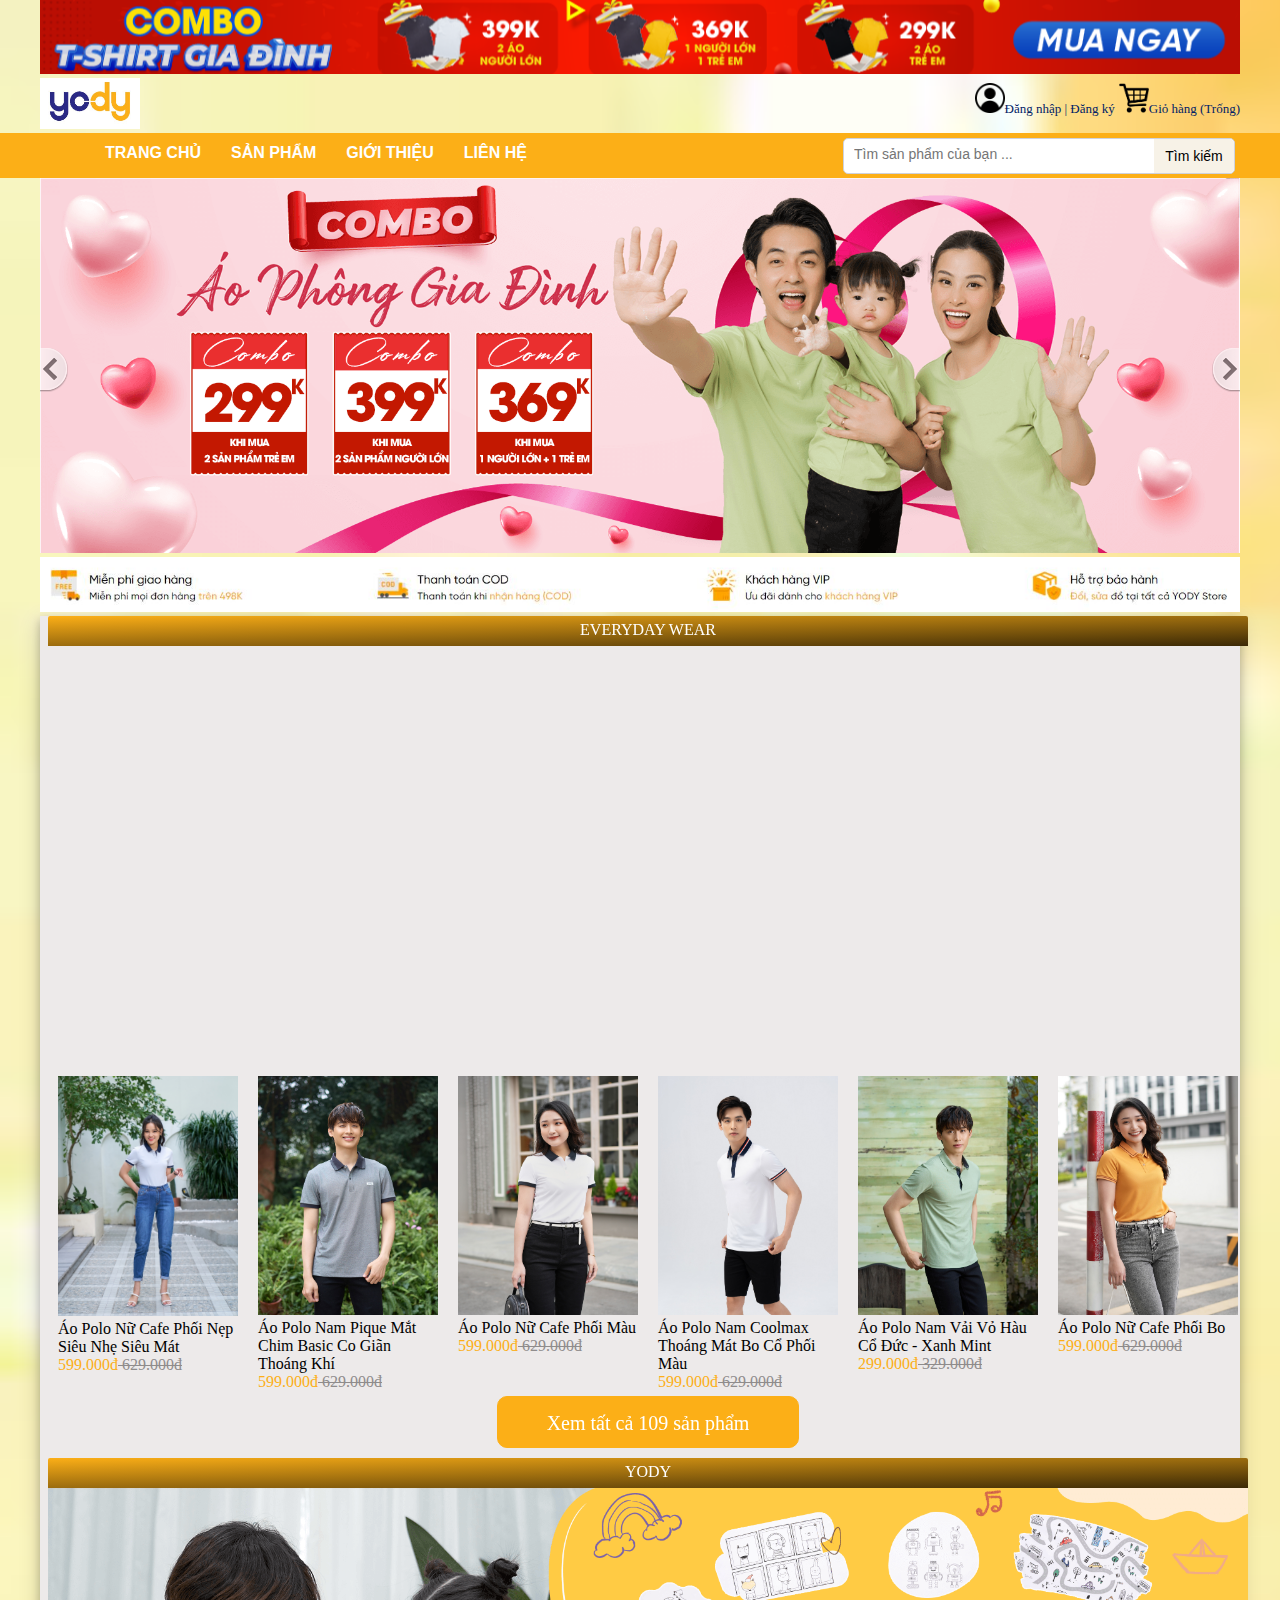
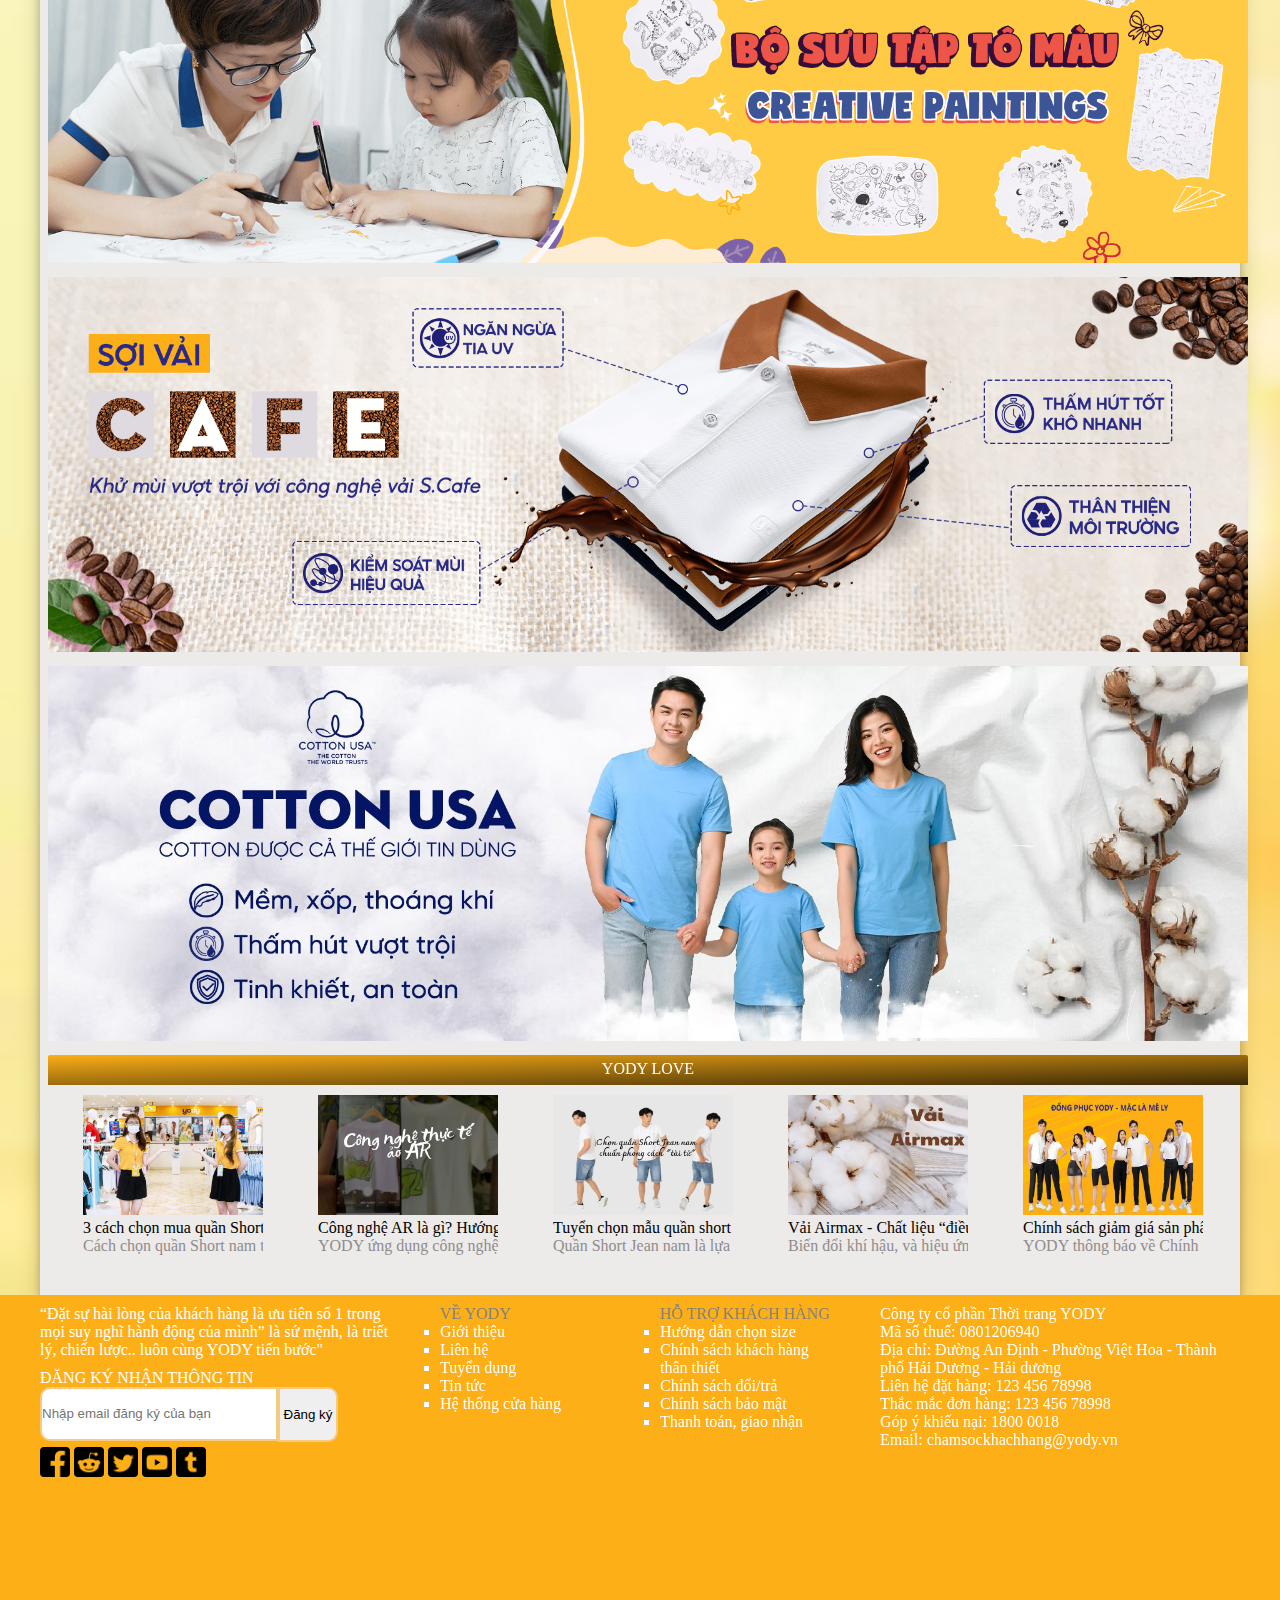
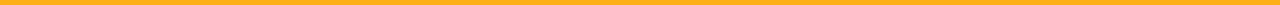
<file: ThietKeWebsiteBanHang/index.html>
<!doctype html>
<html>
<head>
	<meta charset="utf-8">
	<link href="CSS/Style.css" rel="stylesheet" type="text/css">
	<title>Welcome to Fashion Website</title>
	<link href="CSS/Style_slideshow.css" rel="stylesheet" type="text/css">
	<link href="CSS/Style_TrangChu.css" rel="stylesheet" type="text/css">
	<script src="JS/script_1.js"></script>
</head>

<body onload="announcement()">
	<header>
		<div class="banner-top">
			<img src="Images/Web/banner_top.PNG" >
		</div>
		<div id="logo">
			<img src="Images/Web/Logo.JPG" />
		</div>
		<div id="dn">
			<img src="Images/account/img_acc_1.png" /><a href="DangNhap.html" target="_blank">Đăng nhập</a><a href="DangKy.html" target="_blank"> | Đăng ký</a>
			<img src="Images/account/img_acc_2.png" /><a href="giohang.html">Giỏ hàng (Trống)</a>
		</div>
	</header>
	
	<nav>
		<div id="subnav">
			<ul>
				<li><a href="index.html" target="_blank">TRANG CHỦ</a></li>
				<li><a href="SanPham.html" target="_blank">SẢN PHẨM</a></li>
				<li><a href="GioiThieu.html" target="_blank">GIỚI THIỆU</a></li>
				<li><a href="LienHe.html" target="_blank">LIÊN HỆ</a></li>
			</ul>
			<div>
				<input type="search" placeholder="Tìm sản phẩm của bạn ..." size="36" name="Search" />
				<input type="submit" value="Tìm kiếm" title="Tìm sách" />
			</div>
		</div>
	</nav>
	
	<div class="slide-container">
		<div class="slide-stage">
			<img class="hinhslide" src="Images/Web/slider_1.jpg">
			<img class="hinhslide" src="Images/Web/slider_2.jpg" style="display: none">
			<img class="hinhslide" src="Images/Web/slider_3.jpg" style="display: none">
			<img class="hinhslide" src="Images/Web/slider_4.jpg" style="display: none">
			<img class="hinhslide" src="Images/Web/slider_5.jpg" style="display: none">
		</div>
		<img src="Images/Web/prev.png" class="prev" onClick="plusSlides(-1)">
		<img src="Images/Web/next.png" class="next" onClick="plusSlides(1)">
	</div>
	<div class="service">
		<a href="#"><img src="Images/Web/service.JPG"></a>
	</div>
	
	<div id="body">
		<article>
			<section>
				<div class="everydaywear">
					<p>EVERYDAY WEAR</p>
					<iframe width="1200px" height="420" src="https://www.youtube.com/embed/SpS_jcYvWEA" title="YouTube video player" frameborder="0" allow="accelerometer; autoplay; clipboard-write; encrypted-media; gyroscope; picture-in-picture" allowfullscreen></iframe>
					<div class="product-everydaywear">
						<a href="#"><img src="Images/Products/Product_1.jpg"></a>
						<div class="cost">
							<a href="Chitietsanpham_demo.html"><p>Áo Polo Nữ Cafe Phối Nẹp Siêu Nhẹ Siêu Mát</p></a>
							<p>
								599.000đ<span> 629.000đ</span>
							</p>
						</div>
					</div>
					<div class="product-everydaywear">
						<a href="#"><img src="Images/Products/Product_2.jpg"></a>
						<div class="cost">
							<a href="#"><p>Áo Polo Nam Pique Mắt Chim Basic Co Giãn Thoáng Khí</p></a>
							<p>
								599.000đ<span> 629.000đ</span>
							</p>
						</div>
					</div>
					<div class="product-everydaywear">
						<a href="#"><img src="Images/Products/Product_3.jpg"></a>
						<div class="cost">
							<a href="#"><p>Áo Polo Nữ Cafe Phối Màu</p></a>
							<p>
								599.000đ<span> 629.000đ</span>
							</p>
						</div>
					</div>
					<div class="product-everydaywear">
						<a href="#"><img src="Images/Products/Product_4.jpg"></a>
						<div class="cost">
							<a href="#"><p>Áo Polo Nam Coolmax Thoáng Mát Bo Cổ Phối Màu</p></a>
							<p>
								599.000đ<span> 629.000đ</span>
							</p>
						</div>
					</div>
					<div class="product-everydaywear">
						<a href="#"><img src="Images/Products/Product_5.jpg"></a>
						<div class="cost">
							<a href="#"><p>Áo Polo Nam Vải Vỏ Hàu Cổ Đức - Xanh Mint</p></a>
							<p>
								299.000đ<span> 329.000đ</span>
							</p>
						</div>
					</div>
					<div class="product-everydaywear">
						<a href="#"><img src="Images/Products/Product_6.jpg"></a>
						<div class="cost">
							<a href="#"><p>Áo Polo Nữ Cafe Phối Bo</p></a>
							<p>
								599.000đ<span> 629.000đ</span>
							</p>
						</div>
					</div>
					<a href="#" class="button-continue"><div class="home-view-button">
						<p>Xem tất cả 109 sản phẩm</p>
					</div></a>
				</div>
				<div class="yody-news">
					<p>YODY</p>
					<a href="#"><img src="Images/news/news_1.jpg"></a>
					<a href="#"><img src="Images/news/news_2.jpg"></a>
					<a href="#"><img src="Images/news/news_3.jpg"></a>
				</div>
				<div class="yody-news-post">
					<p>YODY LOVE</p>
					<div class="yody-news-post-content">
						<a href="#"><img src="Images/news/news_post_1.jpg"></a>
						<a href="#"><p>3 cách chọn mua quần Short nam cho chàng "cực bảnh"</p></a>
						<p>Cách chọn quần Short nam thế nào để biến hóa hình ảnh “mỹ nam” trẻ trung năng động cho chàng? Cùng YODY khám phá top 5 shop bán quần Sooc nam được giới trẻ yêu thích nhất dưới đây.</p>
					</div>
					<div class="yody-news-post-content">
						<a href="#"><img src="Images/news/news_post_2.jpg"></a>
						<a href="#"><p>Công nghệ AR là gì? Hướng dẫn sử dụng tính năng AR trên App YODY</p></a>
						<p>YODY ứng dụng công nghệ thực tế ảo AR vào thời trang, giúp người dùng có thể tương tác với sản phẩm ngay trên thiết bị di động của mình đầy thú vị, mang đến những trải nghiệm mua sắm tuyệt vời.</p>
					</div>
					<div class="yody-news-post-content">
						<a href="#"><img src="Images/news/news_post_3.jpg"></a>
						<a href="#"><p>Tuyển chọn mẫu quần short jean nam đẹp chuẩn “tài tử điện ảnh”</p></a>
						<p>Quần Short Jean nam là lựa chọn hoàn hảo cho những buổi xuống phố. Thiết kế dễ mặc, dễ phối đồ, cử động thoải mái. Dưới đây là những mẫu quần Short nam giúp biến hóa đa năng cho các chàng trong mỗi buổi đi chơi, hẹn hò.</p>
					</div>
					<div class="yody-news-post-content">
						<a href="#"><img src="Images/news/news_post_4.png"></a>
						<a href="#"><p>Vải Airmax - Chất liệu “điều hòa” cho cơ thể</p></a>
						<p>Biến đổi khí hậu, và hiệu ứng nhà kính khiến Trái Đất ngày càng nóng lên. Điều này đã tạo nên trăn trở trong việc sản xuất và tạo ra chất liệu Airmax - giải pháp tối ưu cho ngày hè. Cùng YODY khám phá thêm về những đặc điểm nổi bật của chất liệu này nhé! </p>
					</div>
					<div class="yody-news-post-content">
						<a href="#"><img src="Images/news/news_post_5.jpg"></a>
						<a href="#"><p>Chính sách giảm giá sản phẩm của YODY</p></a>
						<p>YODY thông báo về Chính sách giảm giá sản phẩm trên toàn hệ thống. Chương trình được áp dụng cho tất cả khách hàng khi mua trực tiếp tại các cửa hàng hoặc qua website Yody.vn.</p>
					</div>
				</div>
			</section>
		</article>
	</div>
	
	<footer>
		<div class="footer">
			<div class="left-footer">
				<div class="slogan">
					“Đặt sự hài lòng của khách hàng là ưu tiên số 1 trong mọi suy nghĩ hành động của mình” là sứ mệnh, là triết lý, chiến lược.. luôn cùng YODY tiến bước"
				</div>
				<div class="get-information">
					<p>ĐĂNG KÝ NHẬN THÔNG TIN</p>
					<div class="get-email">
						<input type="email" placeholder="Nhập email đăng ký của bạn">
						<a href="#"><input type="button" value="Đăng ký"></a>
					</div>
				</div>
				<div class="social-media-logo">
					<a href="#"><img src="Images/social%20media/facebook.png"></a>
					<a href="#"><img src="Images/social%20media/reddit.png"></a>
					<a href="#"><img src="Images/social%20media/twitter.png"></a>
					<a href="#"><img src="Images/social%20media/youtube.png"></a>
					<a href="#"><img src="Images/social%20media/tumblr.png"></a>
				</div>
			</div>
			<div class="middle-footer-1">
				<ul>
					<font color="Gray">VỀ YODY</font>
					<a href="#"><li>Giới thiệu</li></a>
					<a href="#"><li>Liên hệ</li></a>
					<a href="#"><li>Tuyển dụng</li></a>
					<a href="#"><li>Tin tức</li></a>
					<a href="#"><li>Hệ thống cửa hàng</li></a>
				</ul>
			</div>
			<div class="middle-footer-2">
				<ul>
					<font color="Gray">HỖ TRỢ KHÁCH HÀNG</font>
					<a href="#"><li>Hướng dẫn chọn size</li></a>
					<a href="#"><li>Chính sách khách hàng thân thiết</li></a>
					<a href="#"><li>Chính sách đổi/trả</li></a>
					<a href="#"><li>Chính sách bảo mật</li></a>
					<a href="#"><li>Thanh toán, giao nhận</li></a>
				</ul>
			</div>
			<div class="right-footer">
				<p>
					Công ty cổ phần Thời trang YODY<br>
					Mã số thuế: 0801206940<br>
					Địa chỉ: Đường An Định - Phường Việt Hoa - Thành phố Hải Dương - Hải dương
				</p>
				<p>
					Liên hệ đặt hàng: 123 456 78998<br>
					Thắc mắc đơn hàng: 123 456 78998<br>
					Góp ý khiếu nại: 1800 0018
				</p>
				<p>
					Email: chamsockhachhang@yody.vn
				</p>
			</div>
		</div>
	</footer>
</body>
</html>
</file>
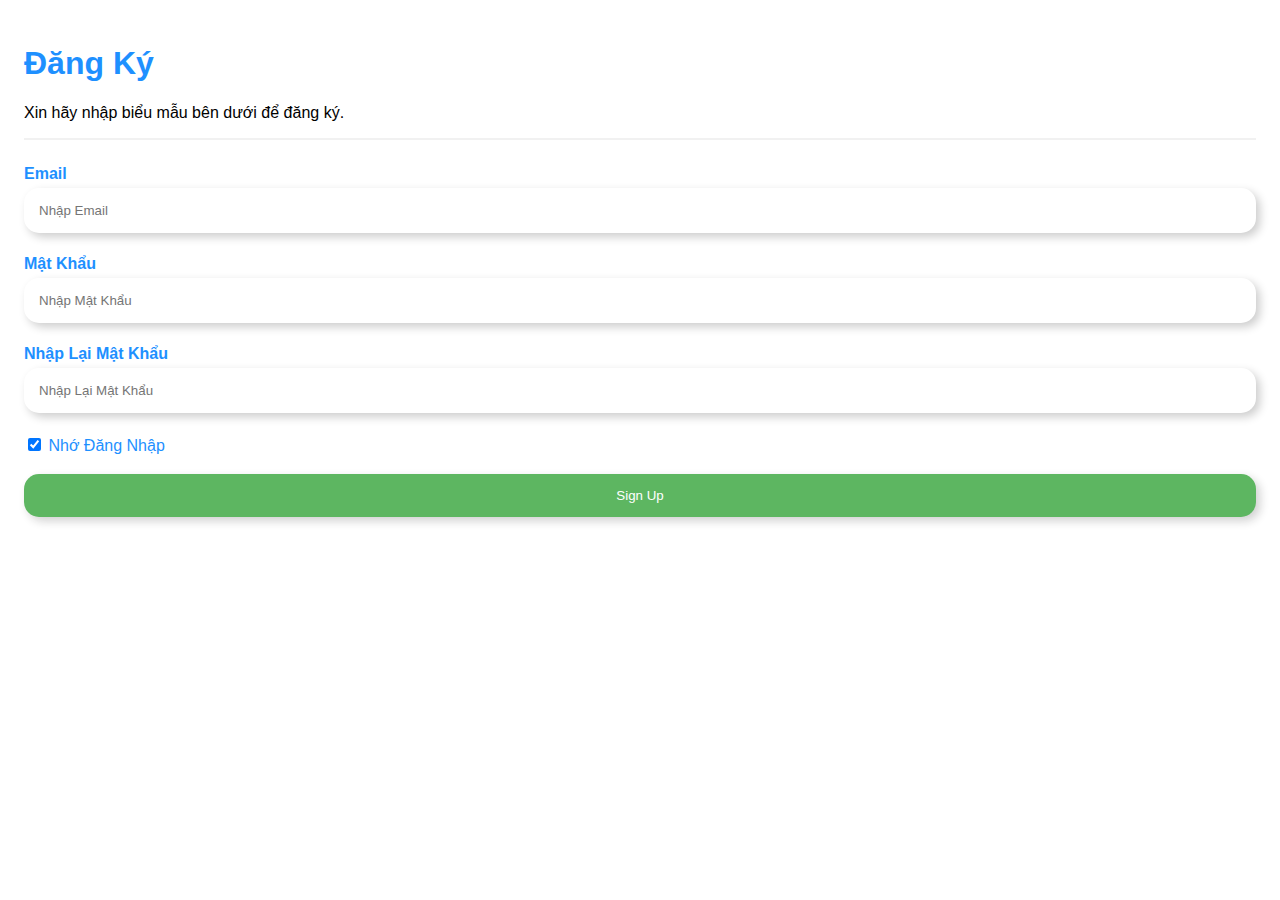
<file: ThietKeWebsiteBanHang/DangKy.html>
<!doctype html>
<html>
<head>
<meta charset="utf-8">
<title>Trang Đăng Ký</title>
<link rel="stylesheet" href="CSS/DangKy.css">
</head>

<body>
	<form action="" >
   <div class="container">
     <h1>Đăng Ký</h1>
     <p>Xin hãy nhập biểu mẫu bên dưới để đăng ký.</p>
     <hr>
    <label for="email"><b>Email</b></label>
     <input type="text" placeholder="Nhập Email" name="email" required>
    <label for="psw"><b>Mật Khẩu</b></label>
     <input type="password" placeholder="Nhập Mật Khẩu" name="psw" required>
    <label for="psw-repeat"><b>Nhập Lại Mật Khẩu</b></label>
     <input type="password" placeholder="Nhập Lại Mật Khẩu" name="psw-repeat" required>
    <label>
       <input type="checkbox" checked="checked" name="remember" style="margin-bottom:15px"> Nhớ Đăng Nhập
     </label>
    <div class="clearfix">
       <button type="submit" class="signupbtn">Sign Up</button>
     </div>
   </div>
 </form>
</body>
</html>
</file>
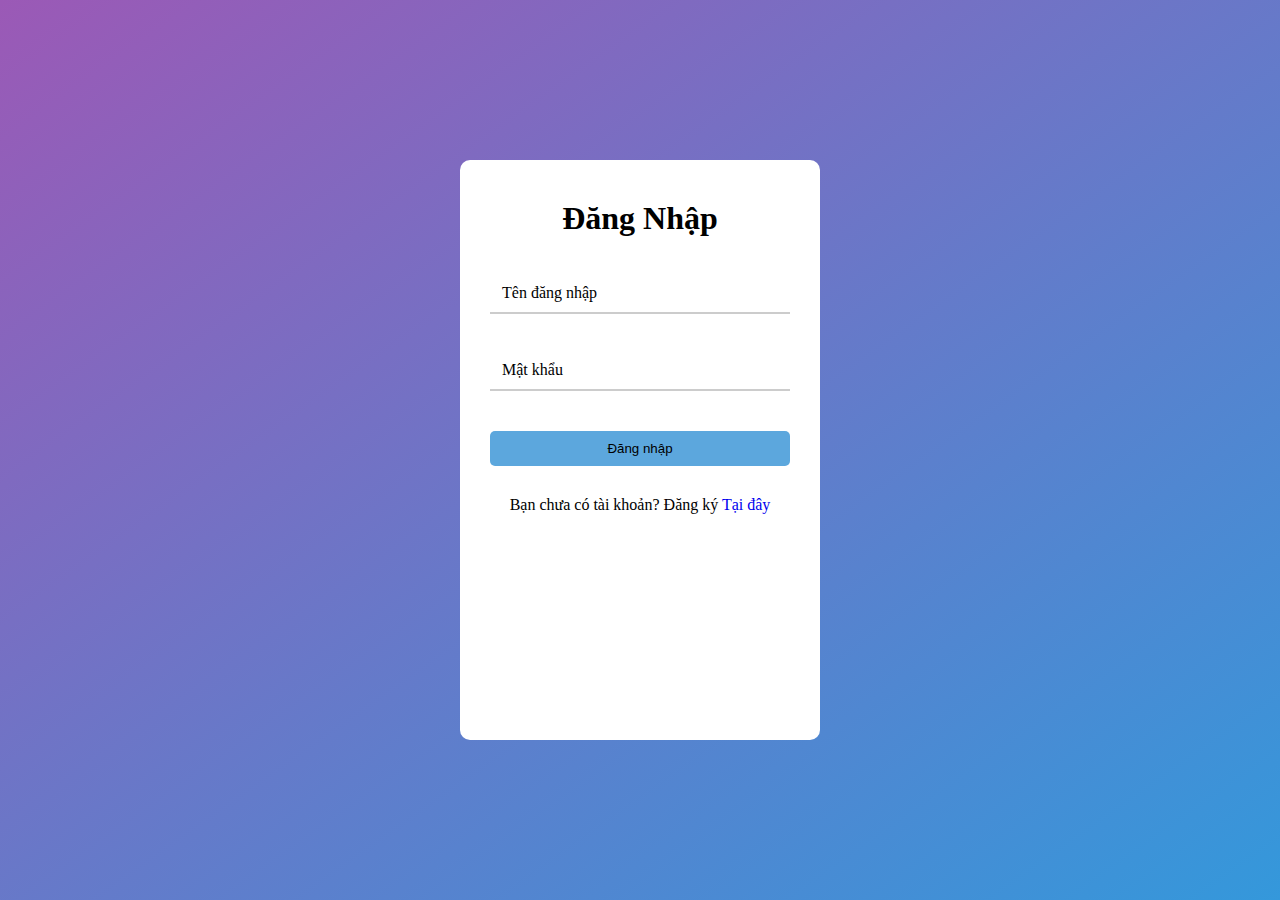
<file: ThietKeWebsiteBanHang/DangNhap.html>
<!doctype html>
<html>
<head>
<meta charset="utf-8">
<meta name="viewport" content="width=device-width, initial-scale=1.0">
<link rel="stylesheet" href="CSS/Dangnhap.css">
<title>Trang đăng nhập</title>
</head>

<body>
<div class="container">
	<form class="form-login">
		<h1>Đăng Nhập</h1>
		<div class="form-text">
			<label>Tên đăng nhập</label>
			<input type="text">
		</div>
		<div class="form-text">
			<label>Mật khẩu</label>
			<input type="password">
		</div>
		<button>Đăng nhập</button>
		<span>Bạn chưa có tài khoản? Đăng ký <a href="DangKy.html">Tại đây</a></span>
	</form>
	
</div>
<script>
	const formLogin = document.querySelectorAll('.form-text input')
	const formLabel = document.querySelectorAll('.form-text label')
	for(let i =0;i<2;i++){
		formLogin[i].addEventListener("mouseover",function(){
			formLabel[i].classList.add("focus")
		})
		formLogin[i].addEventListener("mouseout",function(){
			if(formLogin[i].value =="") {
				formLabel[i].classList.remove("focus")
			}
		})
	}
</script>
	
</body>
</html>
</file>
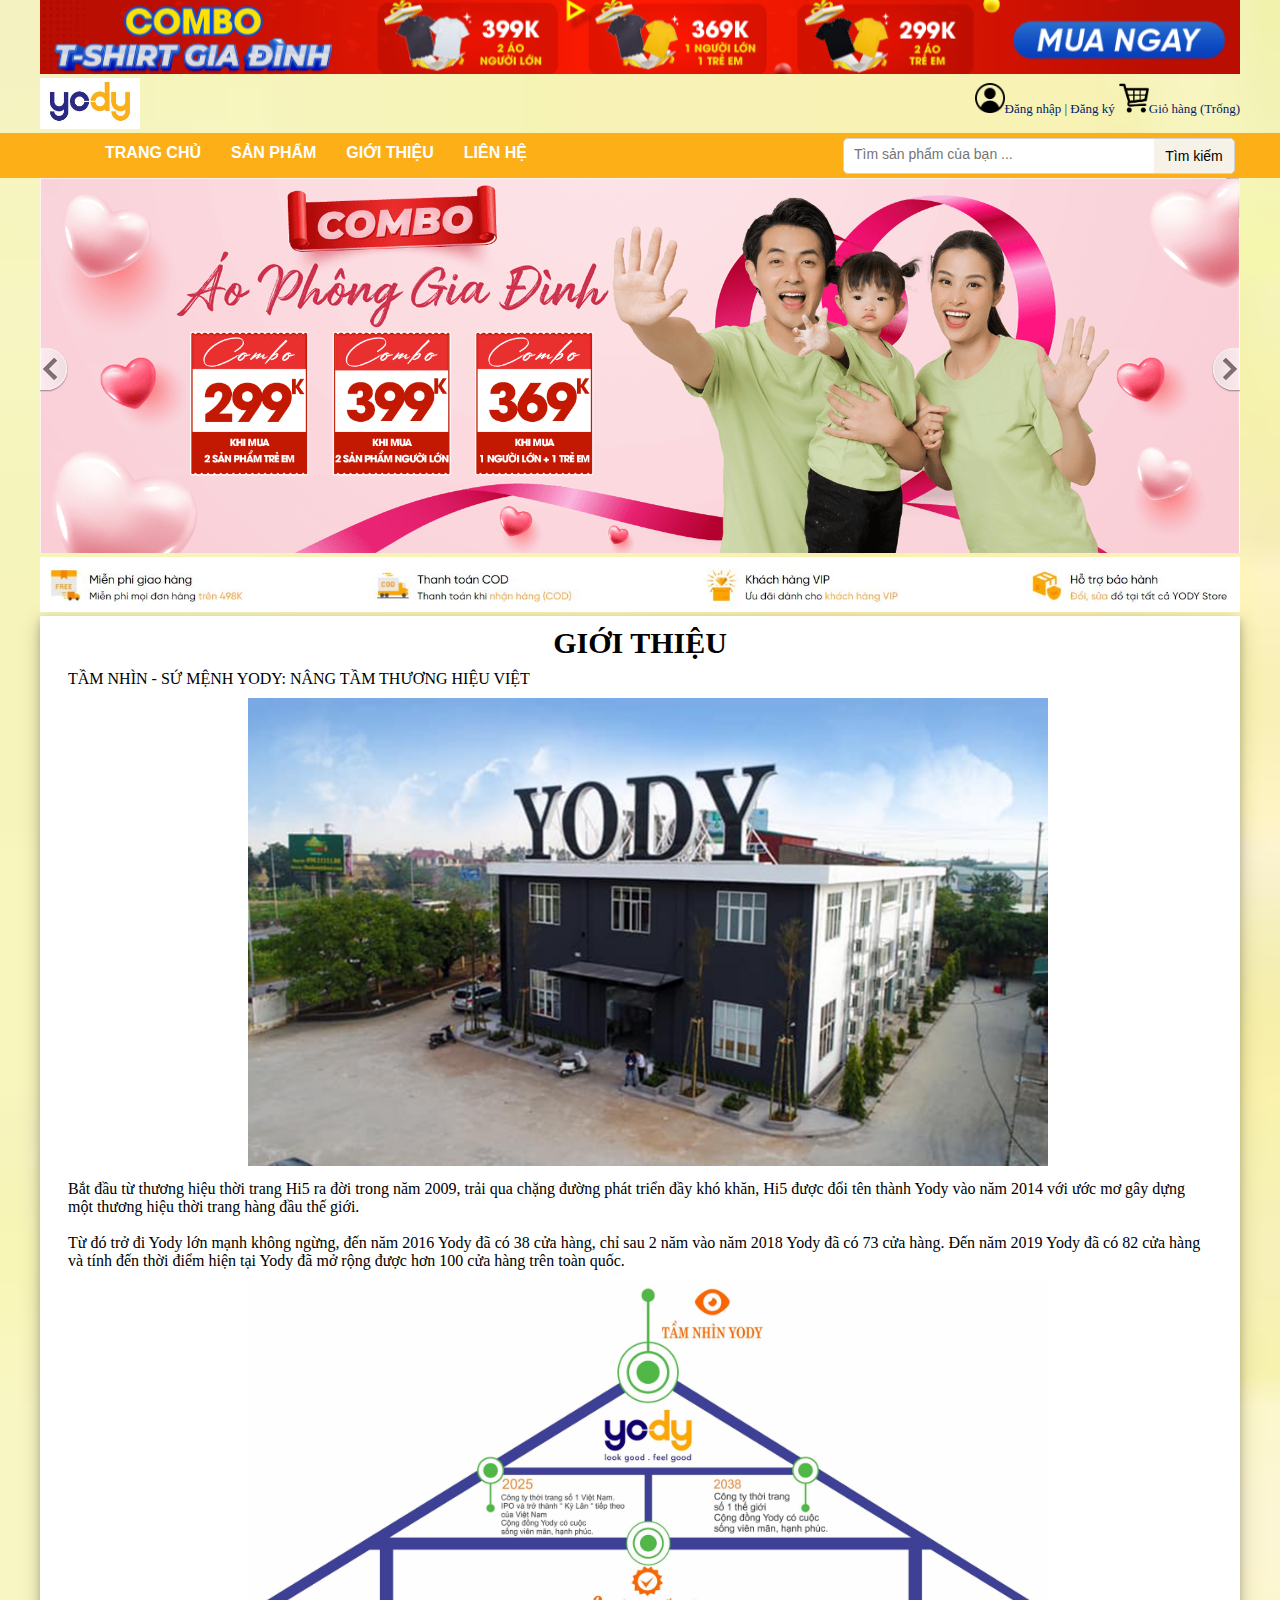
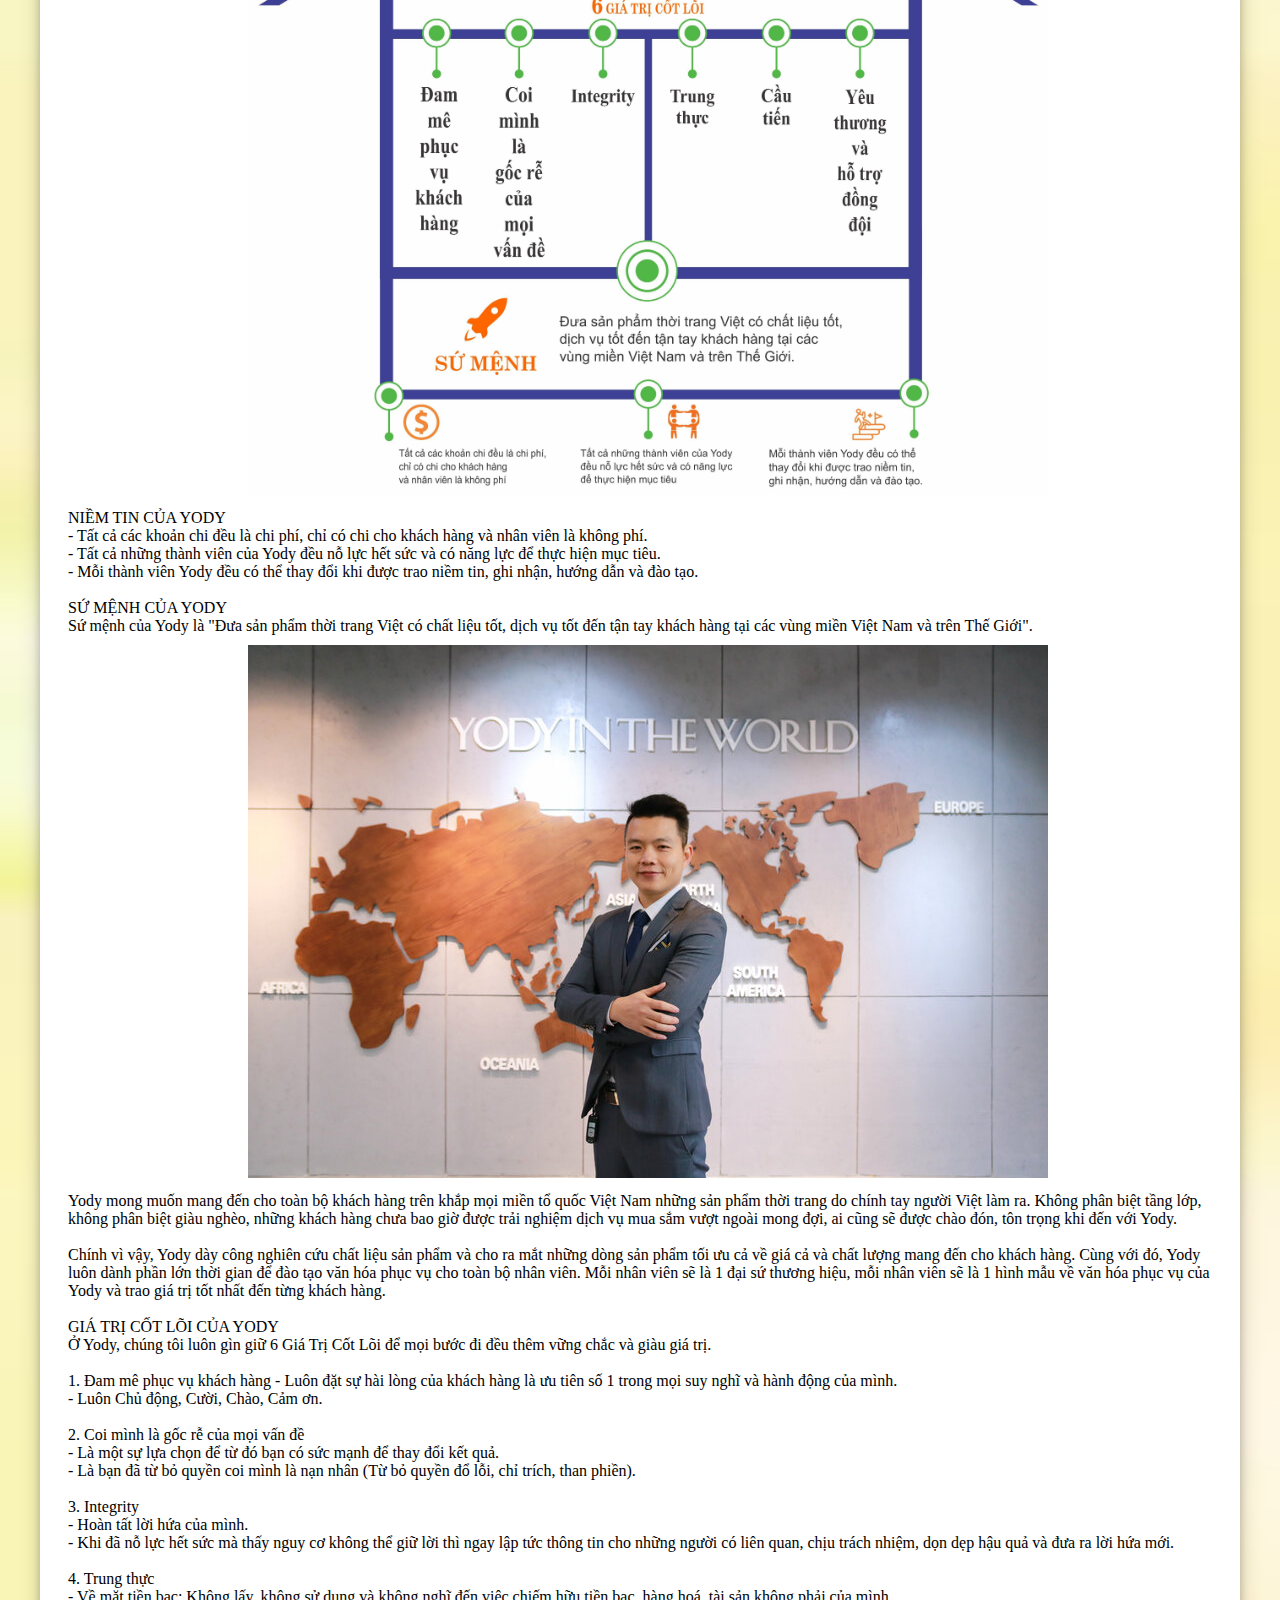
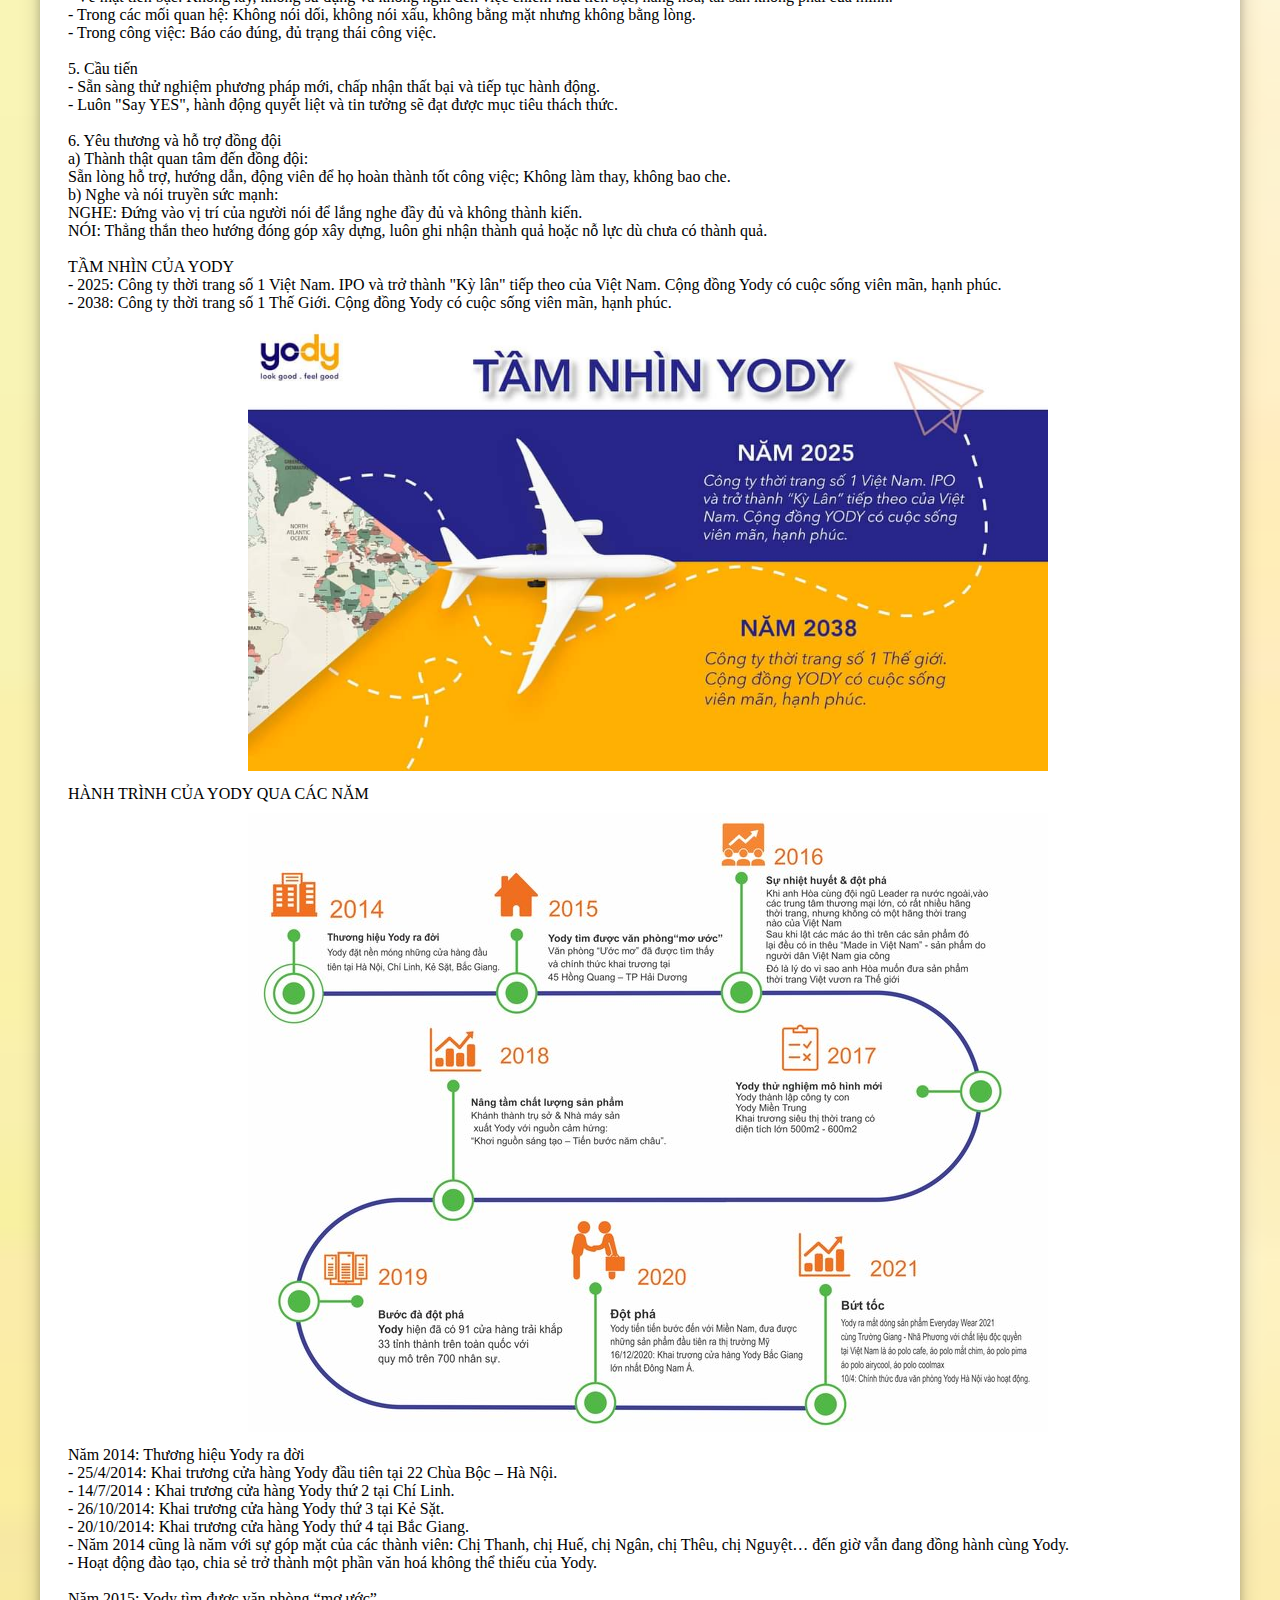
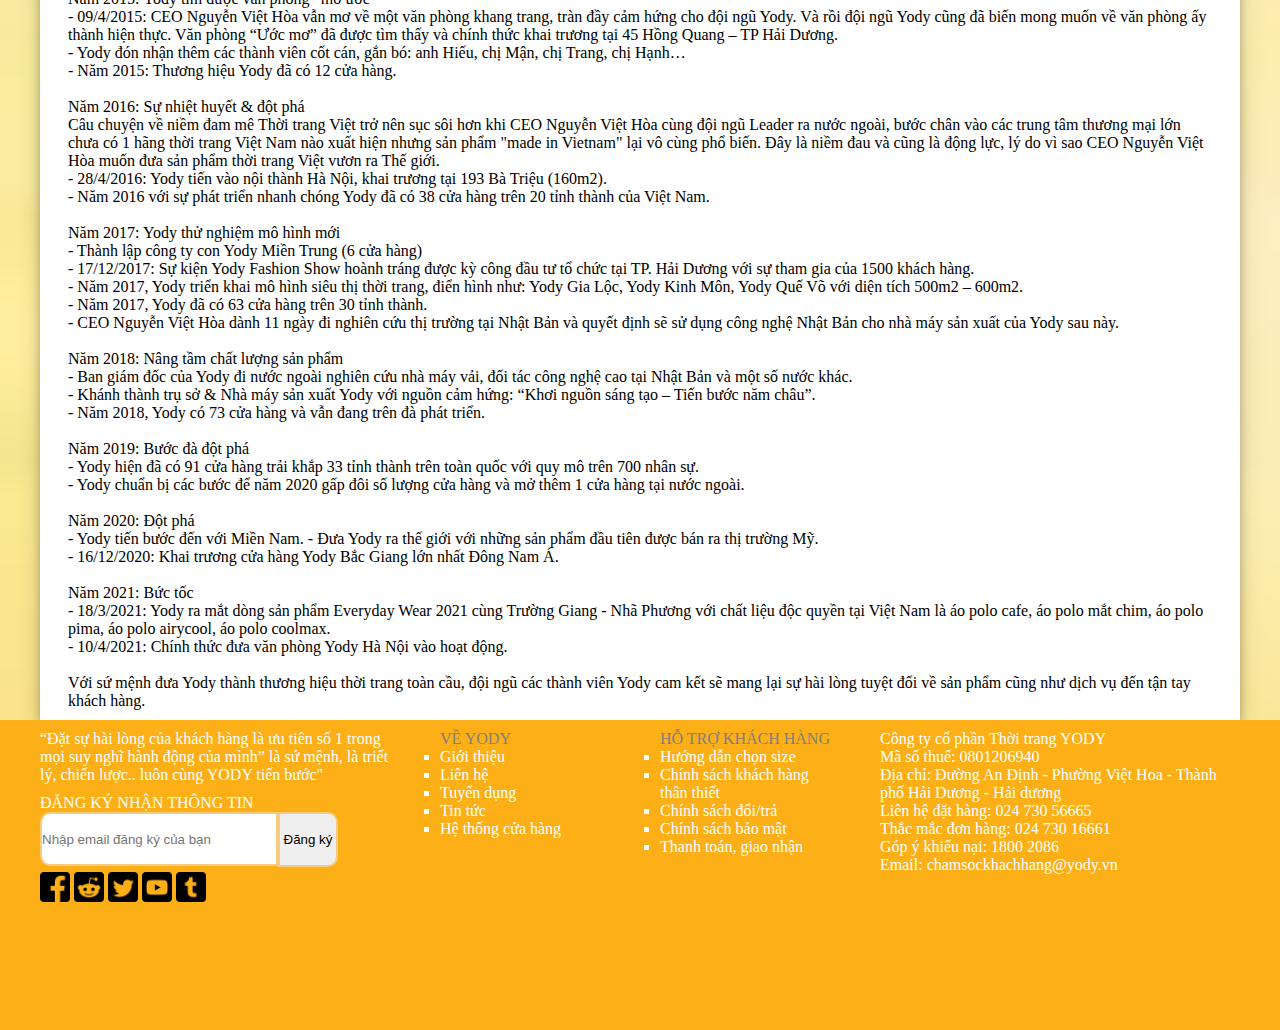
<file: ThietKeWebsiteBanHang/GioiThieu.html>
<!doctype html>
<html>
<head>
	<meta charset="utf-8">
	<link href="CSS/Style.css" rel="stylesheet" type="text/css">
	<title>Welcome to Fashion Website</title>
	<link href="CSS/Style_slideshow.css" rel="stylesheet" type="text/css">
	<script src="JS/script_1.js"></script>
	<link href="CSS/Style_GioiThieu.css" rel="stylesheet" type="text/css">
</head>

<body>
	<header>
		<div class="banner-top">
			<img src="Images/Web/banner_top.PNG" >
		</div>
		<div id="logo">
			<img src="Images/Web/Logo.JPG" />
		</div>
		<div id="dn">
			<img src="Images/account/img_acc_1.png" /><a href="DangNhap.html" target="_blank">Đăng nhập</a><a href="DangKy.html" target="_blank"> | Đăng ký</a>
			<img src="Images/account/img_acc_2.png" /><a href="#">Giỏ hàng (Trống)</a>
		</div>
	</header>
	
	<nav>
		<div id="subnav">
			<ul>
				<li><a href="index.html" target="_blank">TRANG CHỦ</a></li>
				<li><a href="SanPham.html" target="_blank">SẢN PHẨM</a></li>
				<li><a href="GioiThieu.html" target="_blank">GIỚI THIỆU</a></li>
				<li><a href="LienHe.html" target="_blank">LIÊN HỆ</a></li>
			</ul>
			<div>
				<input type="search" placeholder="Tìm sản phẩm của bạn ..." size="36" name="Search" />
				<input type="submit" value="Tìm kiếm" title="Tìm sách" />
			</div>
		</div>
	</nav>
	
	<div class="slide-container">
		<div class="slide-stage">
			<img class="hinhslide" src="Images/Web/slider_1.jpg">
			<img class="hinhslide" src="Images/Web/slider_2.jpg" style="display: none">
			<img class="hinhslide" src="Images/Web/slider_3.jpg" style="display: none">
			<img class="hinhslide" src="Images/Web/slider_4.jpg" style="display: none">
			<img class="hinhslide" src="Images/Web/slider_5.jpg" style="display: none">
		</div>
		<img src="Images/Web/prev.png" class="prev" onClick="plusSlides(-1)">
		<img src="Images/Web/next.png" class="next" onClick="plusSlides(1)">
	</div>
	<div class="service">
		<a href="#"><img src="Images/Web/service.JPG"></a>
	</div>
	
	<div id="body">
		<article>
			<section>
				<div class="introduce-container">
					<p>GIỚI THIỆU</p>
					<p>TẦM NHÌN - SỨ MỆNH YODY: NÂNG TẦM THƯƠNG HIỆU VIỆT</p>
					<img src="Images/Introduce/introduce_1.jpg">
					<p>
						Bắt đầu từ thương hiệu thời trang Hi5 ra đời trong năm 2009, trải qua chặng đường phát triển đầy khó khăn, Hi5 được đổi tên thành Yody vào năm 2014 với ước mơ gây dựng một thương hiệu thời trang hàng đầu thế giới.<br>

						<br>Từ đó trở đi Yody lớn mạnh không ngừng, đến năm 2016 Yody đã có 38 cửa hàng, chỉ sau 2 năm vào năm 2018 Yody đã có 73 cửa hàng. Đến năm 2019 Yody đã có 82 cửa hàng và tính đến thời điểm hiện tại Yody đã mở rộng được hơn 100 cửa hàng trên toàn quốc.
					</p>
					<img src="Images/Introduce/introduce_2.jpg">
					<p>
						NIỀM TIN CỦA YODY<br>
						- Tất cả các khoản chi đều là chi phí, chỉ có chi cho khách hàng và nhân viên là không phí.<br>
						- Tất cả những thành viên của Yody đều nỗ lực hết sức và có năng lực để thực hiện mục tiêu.<br>
						- Mỗi thành viên Yody đều có thể thay đổi khi được trao niềm tin, ghi nhận, hướng dẫn và đào tạo.<br>


						<br>SỨ MỆNH CỦA YODY<br>
						Sứ mệnh của Yody là "Đưa sản phẩm thời trang Việt có chất liệu tốt, dịch vụ tốt đến tận tay khách hàng tại các vùng miền Việt Nam và trên Thế Giới".
					</p>
					<img src="Images/Introduce/introduce_3.jpg">
					<p>
						Yody mong muốn mang đến cho toàn bộ khách hàng trên khắp mọi miền tổ quốc Việt Nam những sản phẩm thời trang do chính tay người Việt làm ra. Không phân biệt tầng lớp, không phân biệt giàu nghèo, những khách hàng chưa bao giờ được trải nghiệm dịch vụ mua sắm vượt ngoài mong đợi, ai cũng sẽ được chào đón, tôn trọng khi đến với Yody.<br>

						<br>Chính vì vậy, Yody dày công nghiên cứu chất liệu sản phẩm và cho ra mắt những dòng sản phẩm tối ưu cả về giá cả và chất lượng mang đến cho khách hàng. Cùng với đó, Yody luôn dành phần lớn thời gian để đào tạo văn hóa phục vụ cho toàn bộ nhân viên. Mỗi nhân viên sẽ là 1 đại sứ thương hiệu, mỗi nhân viên sẽ là 1 hình mẫu về văn hóa phục vụ của Yody và trao giá trị tốt nhất đến từng khách hàng.<br>



						<br>GIÁ TRỊ CỐT LÕI CỦA YODY<br>
						Ở Yody, chúng tôi luôn gìn giữ 6 Giá Trị Cốt Lõi để mọi bước đi đều thêm vững chắc và giàu giá trị.<br>

						<br>1. Đam mê phục vụ khách hàng
						- Luôn đặt sự hài lòng của khách hàng là ưu tiên số 1 trong mọi suy nghĩ và hành động của mình.<br>
						- Luôn Chủ động, Cười, Chào, Cảm ơn.<br>
						
						<br>2. Coi mình là gốc rễ của mọi vấn đề<br>
						- Là một sự lựa chọn để từ đó bạn có sức mạnh để thay đổi kết quả.<br>
						- Là bạn đã từ bỏ quyền coi mình là nạn nhân (Từ bỏ quyền đổ lỗi, chỉ trích, than phiền).<br>
						
						<br>3. Integrity<br>
						- Hoàn tất lời hứa của mình.<br>
						- Khi đã nỗ lực hết sức mà thấy nguy cơ không thể giữ lời thì ngay lập tức thông tin cho những người có liên quan, chịu trách nhiệm, dọn dẹp hậu quả và đưa ra lời hứa mới.<br>
						
						<br>4. Trung thực<br>
						- Về mặt tiền bạc: Không lấy, không sử dụng và không nghĩ đến việc chiếm hữu tiền bạc, hàng hoá, tài sản không phải của mình.<br>
						- Trong các mối quan hệ: Không nói dối, không nói xấu, không bằng mặt  nhưng không bằng lòng.<br>
						- Trong công việc: Báo cáo đúng, đủ trạng thái công việc.<br>
						
						<br>5. Cầu tiến<br>
						- Sẵn sàng thử nghiệm phương pháp mới, chấp nhận thất bại và tiếp tục hành động.<br>
						- Luôn "Say YES", hành động quyết liệt và tin tưởng sẽ đạt được mục tiêu thách thức.<br>
						
						<br>6. Yêu thương và hỗ trợ đồng đội<br>
						a) Thành thật quan tâm đến đồng đội:<br>

						Sẵn lòng hỗ trợ, hướng dẫn, động viên để họ hoàn thành tốt công việc; Không làm thay, không bao che.<br>
						b) Nghe và nói truyền sức mạnh:<br>

						NGHE: Đứng vào vị trí của người nói để lắng nghe đầy đủ và không thành kiến.<br>
						NÓI: Thẳng thắn theo hướng đóng góp xây dựng, luôn ghi nhận thành quả hoặc nỗ lực dù chưa có thành quả.<br>

						<br>TẦM NHÌN CỦA YODY<br>
						- 2025: Công ty thời trang số 1 Việt Nam. IPO và trở thành "Kỳ lân" tiếp theo của Việt Nam. Cộng đồng Yody có cuộc sống viên mãn, hạnh phúc.<br>
						- 2038: Công ty thời trang số 1 Thế Giới. Cộng đồng Yody có cuộc sống viên mãn, hạnh phúc.<br>
					</p>
					<img src="Images/Introduce/introduce_4.jpg">
					<p>HÀNH TRÌNH CỦA YODY QUA CÁC NĂM</p>
					<img src="Images/Introduce/introduce_5.jpg">
				  <p>
						Năm 2014: Thương hiệu Yody ra đời<br>
						- 25/4/2014: Khai trương cửa hàng Yody đầu tiên tại 22 Chùa Bộc – Hà Nội.<br>
						- 14/7/2014 : Khai trương cửa hàng Yody thứ 2 tại Chí Linh.<br>
						- 26/10/2014: Khai trương cửa hàng Yody thứ 3 tại Kẻ Sặt.<br>
						- 20/10/2014: Khai trương cửa hàng Yody thứ 4 tại Bắc Giang.<br>
						- Năm 2014 cũng là năm với sự góp mặt của các thành viên: Chị Thanh, chị Huế, chị Ngân, chị Thêu, chị Nguyệt… đến giờ vẫn đang đồng hành cùng Yody.<br>
						- Hoạt động đào tạo, chia sẻ trở thành một phần văn hoá không thể thiếu của Yody.<br>
					  
						<br>Năm 2015: Yody tìm được văn phòng “mơ ước”<br>
						- 09/4/2015: CEO Nguyễn Việt Hòa vẫn mơ về một văn phòng khang trang, tràn đầy cảm hứng cho đội ngũ Yody. Và rồi đội ngũ Yody cũng đã biến mong muốn về văn phòng ấy thành hiện thực. Văn phòng “Ước mơ” đã được tìm thấy và chính thức khai trương tại 45 Hồng Quang – TP Hải Dương.<br>
						- Yody đón nhận thêm các thành viên cốt cán, gắn bó: anh Hiếu, chị Mận, chị Trang, chị Hạnh…<br>
						- Năm 2015: Thương hiệu Yody đã có 12 cửa hàng.<br>
					  
						<br>Năm 2016: Sự nhiệt huyết & đột phá<br>
						Câu chuyện về niềm đam mê Thời trang Việt trở nên sục sôi hơn khi CEO Nguyễn Việt Hòa cùng đội ngũ Leader ra nước ngoài, bước chân vào các trung tâm thương mại lớn chưa có 1 hãng thời trang Việt Nam nào xuất hiện nhưng sản phẩm "made in Vietnam" lại vô cùng phổ biến. Đây là niềm đau và cũng là động lực, lý do vì sao CEO Nguyễn Việt Hòa muốn đưa sản phẩm thời trang Việt vươn ra Thế giới.<br>

						- 28/4/2016: Yody tiến vào nội thành Hà Nội, khai trương tại 193 Bà Triệu (160m2).<br>
						- Năm 2016 với sự phát triển nhanh chóng Yody đã có 38 cửa hàng trên 20 tỉnh thành của Việt Nam.<br>
					  
						<br>Năm 2017: Yody thử nghiệm mô hình mới<br>
						- Thành lập công ty con Yody Miền Trung (6 cửa hàng)<br>
						- 17/12/2017: Sự kiện Yody Fashion Show hoành tráng được kỳ công đầu tư tổ chức tại TP. Hải Dương với sự tham gia của 1500 khách hàng.<br>
						- Năm 2017, Yody triển khai mô hình siêu thị thời trang, điển hình như: Yody Gia Lộc, Yody Kinh Môn, Yody Quế Võ với diện tích 500m2 – 600m2.<br>
						- Năm 2017, Yody đã có 63 cửa hàng trên 30 tỉnh thành.<br>
						- CEO Nguyễn Việt Hòa dành 11 ngày đi nghiên cứu thị trường tại Nhật Bản và quyết định sẽ sử dụng công nghệ Nhật Bản cho nhà máy sản xuất của Yody sau này.<br>
					  
						<br>Năm 2018: Nâng tầm chất lượng sản phẩm<br>
						- Ban giám đốc của Yody đi nước ngoài nghiên cứu nhà máy vải, đối tác công nghệ cao tại Nhật Bản và một số nước khác.<br>
						- Khánh thành trụ sở & Nhà máy sản xuất Yody với nguồn cảm hứng: “Khơi nguồn sáng tạo – Tiến bước năm châu”.<br>
						- Năm 2018, Yody có 73 cửa hàng và vẫn đang trên đà phát triển.<br>
					  
						<br>Năm 2019: Bước đà đột phá<br>
						- Yody hiện đã có 91 cửa hàng trải khắp 33 tỉnh thành trên toàn quốc với quy mô trên 700 nhân sự.<br>
						- Yody chuẩn bị các bước để năm 2020 gấp đôi số lượng cửa hàng và mở thêm 1 cửa hàng tại nước ngoài.<br>
					  
						<br>Năm 2020: Đột phá<br>
						- Yody tiến bước đến với Miền Nam.
						- Đưa Yody ra thế giới với những sản phẩm đầu tiên được bán ra thị trường Mỹ.<br>
						- 16/12/2020: Khai trương cửa hàng Yody Bắc Giang lớn nhất Đông Nam Á.<br>
					  
						<br>Năm 2021: Bức tốc<br>
						- 18/3/2021: Yody ra mắt dòng sản phẩm Everyday Wear 2021 cùng Trường Giang - Nhã Phương với chất liệu độc quyền tại Việt Nam là áo polo cafe, áo polo mắt chim, áo polo pima, áo polo airycool, áo polo coolmax.<br>
						- 10/4/2021: Chính thức đưa văn phòng Yody Hà Nội vào hoạt động.<br>


						<br>Với sứ mệnh đưa Yody thành thương hiệu thời trang toàn cầu, đội ngũ các thành viên Yody cam kết sẽ mang lại sự hài lòng tuyệt đối về sản phẩm cũng như dịch vụ đến tận tay khách hàng.
					</p>
				</div>
			</section>
		</article>
	</div>
	
	<footer>
		<div class="footer">
			<div class="left-footer">
				<div class="slogan">
					“Đặt sự hài lòng của khách hàng là ưu tiên số 1 trong mọi suy nghĩ hành động của mình” là sứ mệnh, là triết lý, chiến lược.. luôn cùng YODY tiến bước"
				</div>
				<div class="get-information">
					<p>ĐĂNG KÝ NHẬN THÔNG TIN</p>
					<div class="get-email">
						<input type="email" placeholder="Nhập email đăng ký của bạn">
						<a href="#"><input type="button" value="Đăng ký"></a>
					</div>
				</div>
				<div class="social-media-logo">
					<a href="#"><img src="Images/social%20media/facebook.png"></a>
					<a href="#"><img src="Images/social%20media/reddit.png"></a>
					<a href="#"><img src="Images/social%20media/twitter.png"></a>
					<a href="#"><img src="Images/social%20media/youtube.png"></a>
					<a href="#"><img src="Images/social%20media/tumblr.png"></a>
				</div>
			</div>
			<div class="middle-footer-1">
				<ul>
					<font color="Gray">VỀ YODY</font>
					<a href="#"><li>Giới thiệu</li></a>
					<a href="#"><li>Liên hệ</li></a>
					<a href="#"><li>Tuyển dụng</li></a>
					<a href="#"><li>Tin tức</li></a>
					<a href="#"><li>Hệ thống cửa hàng</li></a>
				</ul>
			</div>
			<div class="middle-footer-2">
				<ul>
					<font color="Gray">HỖ TRỢ KHÁCH HÀNG</font>
					<a href="#"><li>Hướng dẫn chọn size</li></a>
					<a href="#"><li>Chính sách khách hàng thân thiết</li></a>
					<a href="#"><li>Chính sách đổi/trả</li></a>
					<a href="#"><li>Chính sách bảo mật</li></a>
					<a href="#"><li>Thanh toán, giao nhận</li></a>
				</ul>
			</div>
			<div class="right-footer">
				<p>
					Công ty cổ phần Thời trang YODY<br>
					Mã số thuế: 0801206940<br>
					Địa chỉ: Đường An Định - Phường Việt Hoa - Thành phố Hải Dương - Hải dương
				</p>
				<p>
					Liên hệ đặt hàng: 024 730 56665<br>
					Thắc mắc đơn hàng: 024 730 16661<br>
					Góp ý khiếu nại: 1800 2086
				</p>
				<p>
					Email: chamsockhachhang@yody.vn
				</p>
			</div>
		</div>
	</footer>
</body>
</html>
</file>
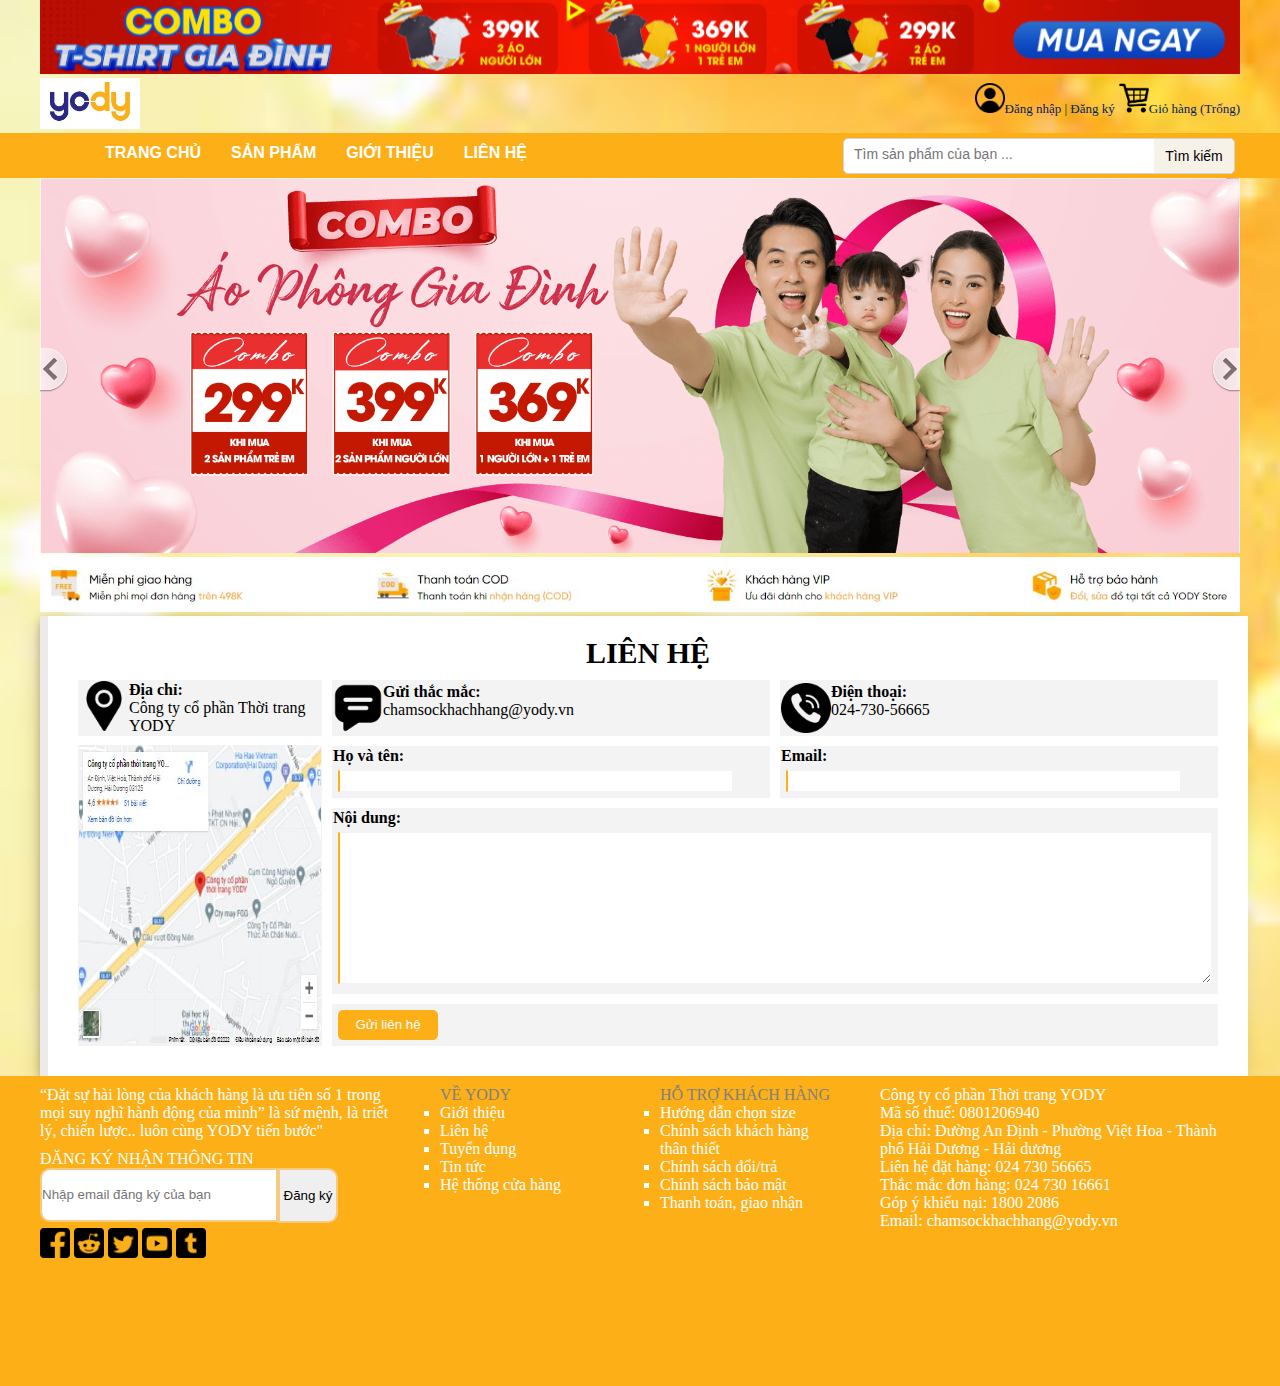
<file: ThietKeWebsiteBanHang/LienHe.html>
<!doctype html>
<html>
<head>
	<meta charset="utf-8">
	<link href="CSS/Style.css" rel="stylesheet" type="text/css">
	<title>Welcome to Fashion Website</title>
	<link href="CSS/Style_slideshow.css" rel="stylesheet" type="text/css">
	<script src="JS/script_1.js"></script>
	<link href="CSS/Style_LienHe.css" rel="stylesheet" type="text/css">
</head>

<body>
	<header>
		<div class="banner-top">
			<img src="Images/Web/banner_top.PNG" >
		</div>
		<div id="logo">
			<img src="Images/Web/Logo.JPG" />
		</div>
		<div id="dn">
			<img src="Images/account/img_acc_1.png" /><a href="DangNhap.html" target="_blank">Đăng nhập</a><a href="DangKy.html" target="_blank"> | Đăng ký</a>
			<img src="Images/account/img_acc_2.png" /><a href="#">Giỏ hàng (Trống)</a>
		</div>
	</header>
	
	<nav>
		<div id="subnav">
			<ul>
				<li><a href="index.html" target="_blank">TRANG CHỦ</a></li>
				<li><a href="SanPham.html" target="_blank">SẢN PHẨM</a></li>
				<li><a href="GioiThieu.html" target="_blank">GIỚI THIỆU</a></li>
				<li><a href="LienHe.html" target="_blank">LIÊN HỆ</a></li>
			</ul>
			<div>
				<input type="search" placeholder="Tìm sản phẩm của bạn ..." size="36" name="Search" />
				<input type="submit" value="Tìm kiếm" title="Tìm sách" />
			</div>
		</div>
	</nav>
	
	<div class="slide-container">
		<div class="slide-stage">
			<img class="hinhslide" src="Images/Web/slider_1.jpg">
			<img class="hinhslide" src="Images/Web/slider_2.jpg" style="display: none">
			<img class="hinhslide" src="Images/Web/slider_3.jpg" style="display: none">
			<img class="hinhslide" src="Images/Web/slider_4.jpg" style="display: none">
			<img class="hinhslide" src="Images/Web/slider_5.jpg" style="display: none">
		</div>
		<img src="Images/Web/prev.png" class="prev" onClick="plusSlides(-1)">
		<img src="Images/Web/next.png" class="next" onClick="plusSlides(1)">
	</div>
	<div class="service">
		<a href="#"><img src="Images/Web/service.JPG"></a>
	</div>
	
	<div id="body">
		<article>
			<section>
				<div class="contact-container">
					<p>LIÊN HỆ</p>
					<table>
						<tr>
							<td class="contact-table-top">
								<a href="#"><img src="Images/Contact/placeholder.png"></a>
								<p>Địa chỉ:</p>Công ty cổ phần Thời trang YODY
							</td>
							<td class="contact-table-top">
								<a href="#"><img src="Images/Contact/chat.png"></a>
								<p>Gửi thắc mắc:</p>chamsockhachhang@yody.vn
							</td>
							<td class="contact-table-top">
								<a href="#"><img src="Images/Contact/call.png"></a>
								<p>Điện thoại:</p>024-730-56665
							</td>
						</tr>
						<tr>
							<td rowspan="3" class="contact-placeholder">
								<a href="#"><img src="Images/Contact/contact_1.JPG"></a>
							</td>
							<td class="contact-get-information">
								<p>Họ và tên:</p>
								<input type="text" name="contact-getname">
							</td>
							<td class="contact-get-information">
								<p>Email:</p>
								<input type="email" name="contact-getemail">
							</td>
						</tr>
						<tr>
							<td colspan="2" class="contact-get-information">
								<p>Nội dung:</p>
								<textarea rows="10" cols="107"></textarea>
							</td>
						</tr>
						<tr>
							<td colspan="2" class="contact-submit-button">
								<input type="button" value="Gửi liên hệ">
							</td>	
						</tr>
					</table>
				</div>
			</section>
		</article>
	</div>
	
	<footer>
		<div class="footer">
			<div class="left-footer">
				<div class="slogan">
					“Đặt sự hài lòng của khách hàng là ưu tiên số 1 trong mọi suy nghĩ hành động của mình” là sứ mệnh, là triết lý, chiến lược.. luôn cùng YODY tiến bước"
				</div>
				<div class="get-information">
					<p>ĐĂNG KÝ NHẬN THÔNG TIN</p>
					<div class="get-email">
						<input type="email" placeholder="Nhập email đăng ký của bạn">
						<a href="#"><input type="button" value="Đăng ký"></a>
					</div>
				</div>
				<div class="social-media-logo">
					<a href="#"><img src="Images/social%20media/facebook.png"></a>
					<a href="#"><img src="Images/social%20media/reddit.png"></a>
					<a href="#"><img src="Images/social%20media/twitter.png"></a>
					<a href="#"><img src="Images/social%20media/youtube.png"></a>
					<a href="#"><img src="Images/social%20media/tumblr.png"></a>
				</div>
			</div>
			<div class="middle-footer-1">
				<ul>
					<font color="Gray">VỀ YODY</font>
					<a href="#"><li>Giới thiệu</li></a>
					<a href="#"><li>Liên hệ</li></a>
					<a href="#"><li>Tuyển dụng</li></a>
					<a href="#"><li>Tin tức</li></a>
					<a href="#"><li>Hệ thống cửa hàng</li></a>
				</ul>
			</div>
			<div class="middle-footer-2">
				<ul>
					<font color="Gray">HỖ TRỢ KHÁCH HÀNG</font>
					<a href="#"><li>Hướng dẫn chọn size</li></a>
					<a href="#"><li>Chính sách khách hàng thân thiết</li></a>
					<a href="#"><li>Chính sách đổi/trả</li></a>
					<a href="#"><li>Chính sách bảo mật</li></a>
					<a href="#"><li>Thanh toán, giao nhận</li></a>
				</ul>
			</div>
			<div class="right-footer">
				<p>
					Công ty cổ phần Thời trang YODY<br>
					Mã số thuế: 0801206940<br>
					Địa chỉ: Đường An Định - Phường Việt Hoa - Thành phố Hải Dương - Hải dương
				</p>
				<p>
					Liên hệ đặt hàng: 024 730 56665<br>
					Thắc mắc đơn hàng: 024 730 16661<br>
					Góp ý khiếu nại: 1800 2086
				</p>
				<p>
					Email: chamsockhachhang@yody.vn
				</p>
			</div>
		</div>
	</footer>
</body>
</html>
</file>
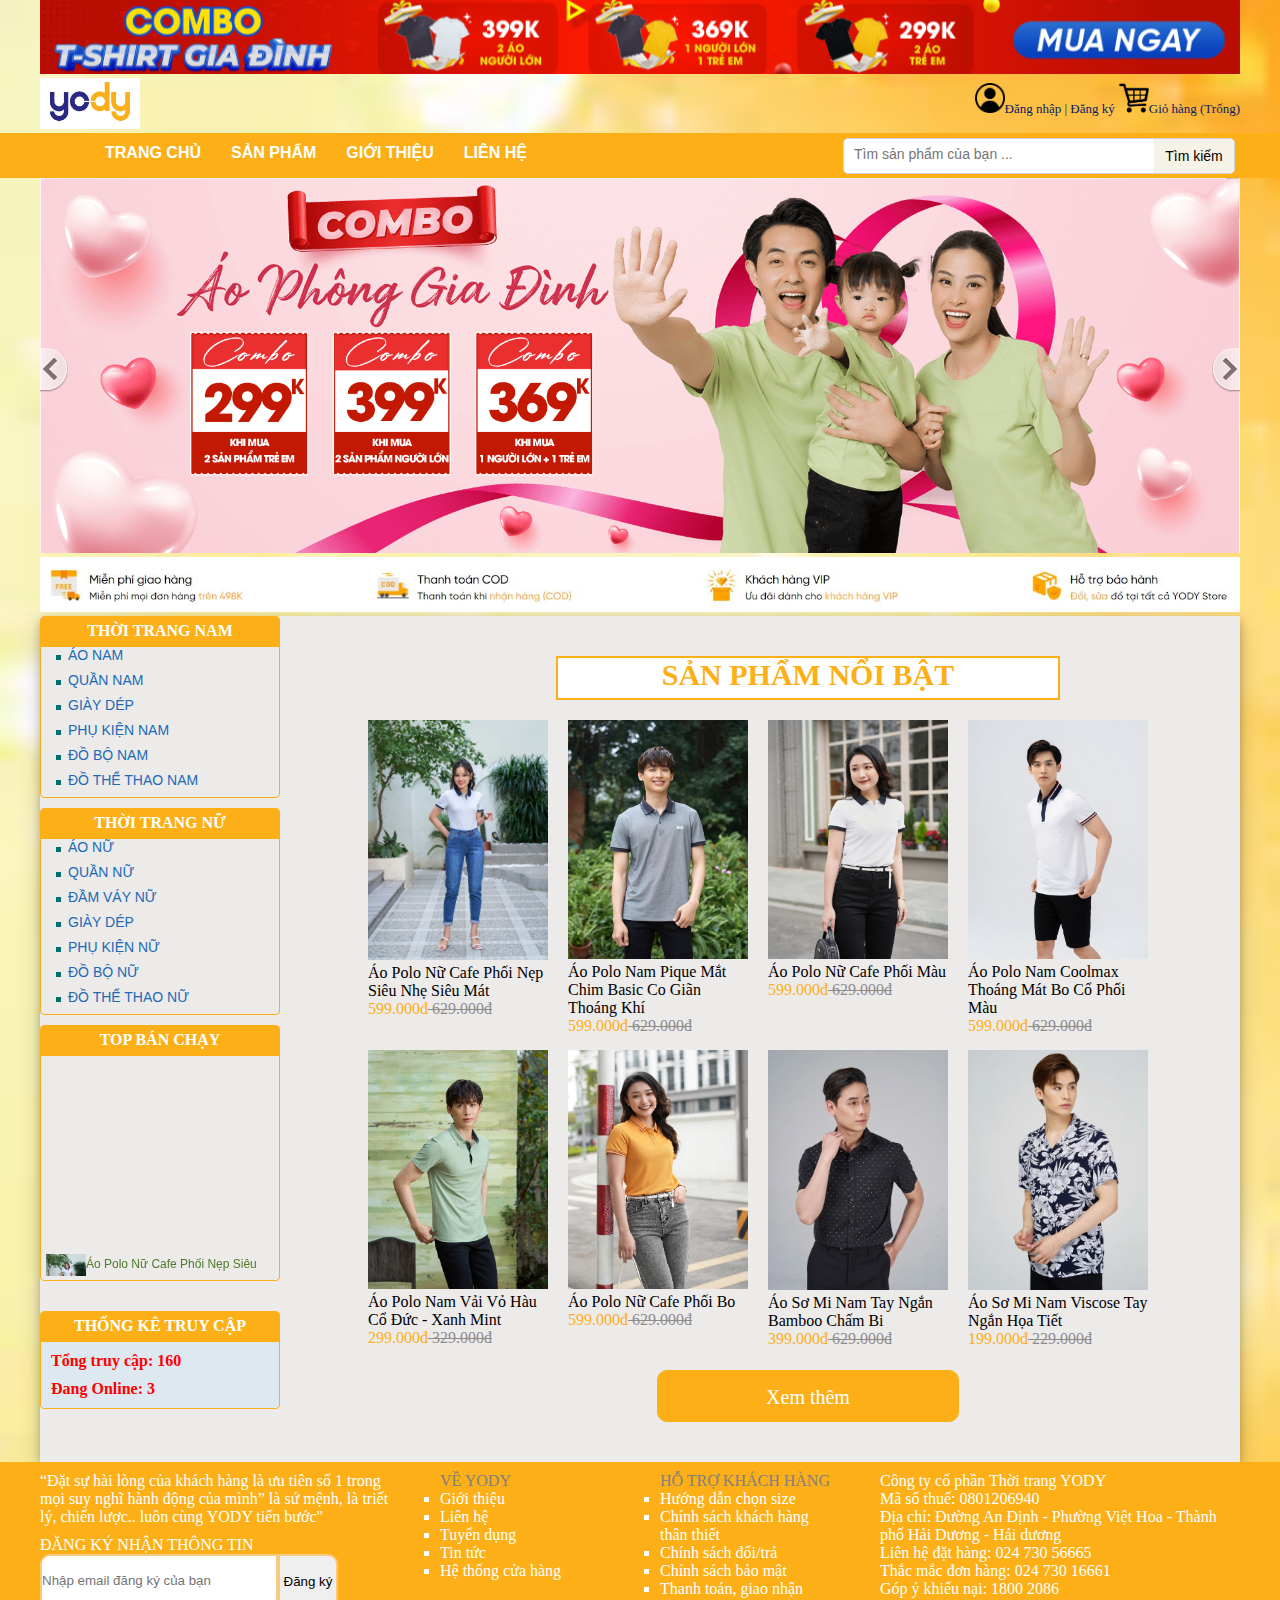
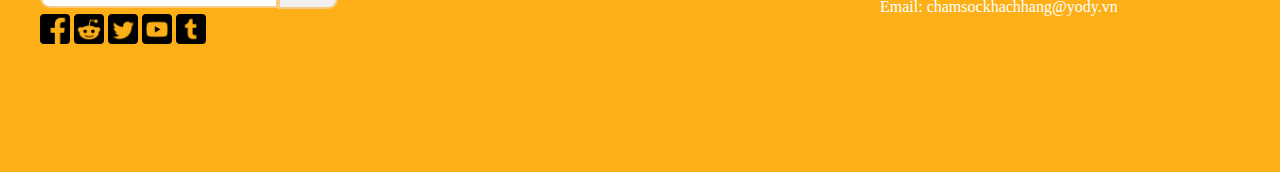
<file: ThietKeWebsiteBanHang/SanPham.html>
<!doctype html>
<html>
<head>
	<meta charset="utf-8">
	<link href="CSS/Style.css" rel="stylesheet" type="text/css">
	<title>Welcome to Fashion Website</title>
	<link href="CSS/Style_slideshow.css" rel="stylesheet" type="text/css">
	<script src="JS/script_1.js"></script>
	<link href="CSS/Style_SanPham.css" rel="stylesheet" type="text/css">
</head>

<body>
	<header>
		<div class="banner-top">
			<img src="Images/Web/banner_top.PNG" >
		</div>
		<div id="logo">
			<img src="Images/Web/Logo.JPG" />
		</div>
		<div id="dn">
			<img src="Images/account/img_acc_1.png" /><a href="DangNhap.html" target="_blank">Đăng nhập</a><a href="DangKy.html" target="_blank"> | Đăng ký</a>
			<img src="Images/account/img_acc_2.png" /><a href="#">Giỏ hàng (Trống)</a>
		</div>
	</header>
	
	<nav>
		<div id="subnav">
			<ul>
				<li><a href="index.html" target="_blank">TRANG CHỦ</a></li>
				<li><a href="SanPham.html" target="_blank">SẢN PHẨM</a></li>
				<li><a href="GioiThieu.html" target="_blank">GIỚI THIỆU</a></li>
				<li><a href="LienHe.html" target="_blank">LIÊN HỆ</a></li>
			</ul>
			<div>
				<input type="search" placeholder="Tìm sản phẩm của bạn ..." size="36" name="Search" />
				<input type="submit" value="Tìm kiếm" title="Tìm sách" />
			</div>
		</div>
	</nav>
	
	<div class="slide-container">
		<div class="slide-stage">
			<img class="hinhslide" src="Images/Web/slider_1.jpg">
			<img class="hinhslide" src="Images/Web/slider_2.jpg" style="display: none">
			<img class="hinhslide" src="Images/Web/slider_3.jpg" style="display: none">
			<img class="hinhslide" src="Images/Web/slider_4.jpg" style="display: none">
			<img class="hinhslide" src="Images/Web/slider_5.jpg" style="display: none">
		</div>
		<img src="Images/Web/prev.png" class="prev" onClick="plusSlides(-1)">
		<img src="Images/Web/next.png" class="next" onClick="plusSlides(1)">
	</div>
	<div class="service">
		<a href="#"><img src="Images/Web/service.JPG"></a>
	</div>
	
	<div id="body">
		<article>
			<aside id="left-section">
				<div id="left">
					<div class="aside-left-list">
						<p style="text-decoration: underline; text-decoration-color: #FCAF17">THỜI TRANG NAM</p>
						<ul type="square">
							<Li><a href="#">ÁO NAM</a></Li>
							<li><a href="#">QUẦN NAM</a></li>
							<li><a href="#">GIÀY DÉP</a></li>
							<li><a href="#">PHỤ KIỆN NAM</a></li>
							<li><a href="#">ĐỒ BỘ NAM</a></li>
							<li><a href="#">ĐỒ THỂ THAO NAM</a></li>
						</ul>
					</div>
					<div class="aside-left-list">
						<p>THỜI TRANG NỮ</p>
						<ul type="square">
							<Li><a href="#">ÁO NỮ</a></Li>
							<li><a href="#">QUẦN NỮ</a></li>
							<li><a href="#">ĐẦM VÁY NỮ</a></li>
							<li><a href="#">GIÀY DÉP</a></li>
							<li><a href="#">PHỤ KIỆN NỮ</a></li>
							<li><a href="#">ĐỒ BỘ NỮ</a></li>
							<li><a href="#">ĐỒ THỂ THAO NỮ</a></li>
						</ul>
					</div>
				</div>
				<div class="right">
					<div class="topbanchay">
						<p>TOP BÁN CHẠY</p>
						<marquee behavior="scroll" direction="up" scrollAmount="3" scrollDelay="100" onMouseMove="stop()" onMouseOut="start()">
							<p><a href="#"><img src="Images/Products/Product_1.jpg" />Áo Polo Nữ Cafe Phối Nẹp Siêu Nhẹ Siêu Mát</a></p>
							<p><a href="#"><img src="Images/Products/Product_2.jpg" />Áo Polo Nam Pique Mắt Chim Basic Co Giãn Thoáng Khí</a></p>
							<p><a href="#"><img src="Images/Products/Product_3.jpg" />Áo Polo Nữ Cafe Phối Màu</a></p>
							<p><a href="#"><img src="Images/Products/Product_4.jpg" />Áo Polo Nam Coolmax Thoáng Mát Bo Cổ Phối Màu</a></p>
						</marquee>
					</div>
					<div id="thongketruycap">
						<p>THỐNG KÊ TRUY CẬP</p>
						<h4>Tổng truy cập: 160</h4>
						<h4>Đang Online: 3</h4>
					</div>
				</div>
			</aside>
			<section>
				<div class="product-container">
					<p>SẢN PHẨM NỔI BẬT</p>
					<div class="product-content">
						<div class="product-show">
							<a href="Chitietsanpham_demo.html"><img src="Images/Products/Product_1.jpg"></a>
							<div class="cost">
								<a href="Chitietsanpham_demo.html"><p>Áo Polo Nữ Cafe Phối Nẹp Siêu Nhẹ Siêu Mát</p></a>
								<p>
									599.000đ<span> 629.000đ</span>
								</p>
							</div>
						</div>
						<div class="product-show">
							<a href="Chitietsanpham_demo1.html"><img src="Images/Products/Product_2.jpg"></a>
							<div class="cost">
								<a href="Chitietsanpham_demo1.html"><p>Áo Polo Nam Pique Mắt Chim Basic Co Giãn Thoáng Khí</p></a>
								<p>
									599.000đ<span> 629.000đ</span>
								</p>
							</div>
						</div>
						<div class="product-show">
							<a href="Chitietsanpham_demo2.html"><img src="Images/Products/Product_3.jpg"></a>
							<div class="cost">
								<a href="Chitietsanpham_demo2.html"><p>Áo Polo Nữ Cafe Phối Màu</p></a>
								<p>
									599.000đ<span> 629.000đ</span>
								</p>
							</div>
						</div>
						<div class="product-show">
							<a href="Chitietsanpham_demo3.html"><img src="Images/Products/Product_4.jpg"></a>
							<div class="cost">
								<a href="Chitietsanpham_demo3.html"><p>Áo Polo Nam Coolmax Thoáng Mát Bo Cổ Phối Màu</p></a>
								<p>
									599.000đ<span> 629.000đ</span>
								</p>
							</div>
						</div>
						<div class="product-show">
							<a href="Chitietsanpham_demo4.html"><img src="Images/Products/Product_5.jpg"></a>
							<div class="cost">
								<a href="Chitietsanpham_demo4.html"><p>Áo Polo Nam Vải Vỏ Hàu Cổ Đức - Xanh Mint</p></a>
								<p>
									299.000đ<span> 329.000đ</span>
								</p>
							</div>
						</div>
						<div class="product-show">
							<a href="Chitietsanpham_demo5.html"><img src="Images/Products/Product_6.jpg"></a>
							<div class="cost">
								<a href="Chitietsanpham_demo5.html"><p>Áo Polo Nữ Cafe Phối Bo</p></a>
								<p>
									599.000đ<span> 629.000đ</span>
								</p>
							</div>
						</div>
						<div class="product-show">
							<a href="Chitietsanpham_demo6.html"><img src="Images/Products/Product_7.JPG"></a>
							<div class="cost">
								<a href="Chitietsanpham_demo6.html"><p>Áo Sơ Mi Nam Tay Ngắn Bamboo Chấm Bi</p></a>
								<p>
									399.000đ<span> 629.000đ</span>
								</p>
							</div>
						</div>
						<div class="product-show">
							<a href="Chitietsanpham_demo7.html"><img src="Images/Products/Product_8.JPG"></a>
							<div class="cost">
								<a href="Chitietsanpham_demo7.html"><p>Áo Sơ Mi Nam Viscose Tay Ngắn Họa Tiết</p></a>
								<p>
									199.000đ<span> 229.000đ</span>
								</p>
							</div>
						</div>
					</div>
					<a href="#" class="button-continue"><div class="home-view-button">
						<p>Xem thêm</p>
					</div></a>
				</div>
			</section>
		</article>
	</div>
	
	<footer>
		<div class="footer">
			<div class="left-footer">
				<div class="slogan">
					“Đặt sự hài lòng của khách hàng là ưu tiên số 1 trong mọi suy nghĩ hành động của mình” là sứ mệnh, là triết lý, chiến lược.. luôn cùng YODY tiến bước"
				</div>
				<div class="get-information">
					<p>ĐĂNG KÝ NHẬN THÔNG TIN</p>
					<div class="get-email">
						<input type="email" placeholder="Nhập email đăng ký của bạn">
						<input type="button" value="Đăng ký">
					</div>
				</div>
				<div class="social-media-logo">
					<a href="#"><img src="Images/social%20media/facebook.png"></a>
					<a href="#"><img src="Images/social%20media/reddit.png"></a>
					<a href="#"><img src="Images/social%20media/twitter.png"></a>
					<a href="#"><img src="Images/social%20media/youtube.png"></a>
					<a href="#"><img src="Images/social%20media/tumblr.png"></a>
				</div>
			</div>
			<div class="middle-footer-1">
				<ul>
					<font color="Gray">VỀ YODY</font>
					<a href="#"><li>Giới thiệu</li></a>
					<a href="#"><li>Liên hệ</li></a>
					<a href="#"><li>Tuyển dụng</li></a>
					<a href="#"><li>Tin tức</li></a>
					<a href="#"><li>Hệ thống cửa hàng</li></a>
				</ul>
			</div>
			<div class="middle-footer-2">
				<ul>
					<font color="Gray">HỖ TRỢ KHÁCH HÀNG</font>
					<a href="#"><li>Hướng dẫn chọn size</li></a>
					<a href="#"><li>Chính sách khách hàng thân thiết</li></a>
					<a href="#"><li>Chính sách đổi/trả</li></a>
					<a href="#"><li>Chính sách bảo mật</li></a>
					<a href="#"><li>Thanh toán, giao nhận</li></a>
				</ul>
			</div>
			<div class="right-footer">
				<p>
					Công ty cổ phần Thời trang YODY<br>
					Mã số thuế: 0801206940<br>
					Địa chỉ: Đường An Định - Phường Việt Hoa - Thành phố Hải Dương - Hải dương
				</p>
				<p>
					Liên hệ đặt hàng: 024 730 56665<br>
					Thắc mắc đơn hàng: 024 730 16661<br>
					Góp ý khiếu nại: 1800 2086
				</p>
				<p>
					Email: chamsockhachhang@yody.vn
				</p>
			</div>
		</div>
	</footer>
</body>
</html>
</file>
<file: ThietKeWebsiteBanHang/CSS/Style.css>
@charset "utf-8";
/* CSS Document */

*{
	margin: 0px;
	padding: 0px;
}

body{
	background: url("../Images/backgrounds/background_4.jpg") no-repeat;
	background-size: cover;
	color: white;
}

header{
	width: 1200px;
	margin: 0px auto;
}

.banner-top img{
	width: 1200px;
}

#logo{
	float: left;
}

#logo img{
	width: 100px;
}

#dn{
	float: right;
	padding-top: 5px;
}

#dn a{
	font-family: Verdana, Geneva, sans-serif;
	font: 13px bold;
	color: #012266;
	text-decoration:  none;
}

#dn a:hover{
	color: #D10000;
}

#dn img{
	width: 30px;
}

nav{
	clear: both;
	height: 45px;
	background: #FCAF17;
}

#subnav{
	width: 1200px;
	margin: 0px auto;
}

nav ul{
	float: left;
	list-style-type: none;
	margin-left: 50px;
}

nav ul li{
	float: left;
	padding: 11px 15px;
}

nav ul li a{
	color: white;
	font-size: 16px;
	font-family: Arial;
	text-decoration: none;
	font-weight: bold;
}

nav ul li a:hover{
	border-bottom: 5px solid white;
}

#subnav>div{
	float: right;
	background: #FFFFFF;
	padding-left: 10px;
	margin-top: 5px;
	margin-right: 5px;
	height: 34px;
	width: 380px;
	border: 0.5px solid #CED2DD;
	border-radius: 5px;
}

#subnav>div input[type=search]{
	float: left;
	height: 30px;
	width: 250px;
	font-size: 14px;
	border-style: none;
	outline: none;
}

#subnav>div input[type=submit]{
	float: right;
	height: 100%;
	width: 80px;
	background: #F7F2E7;
	border-top-right-radius: 5px;
	border-bottom-right-radius: 5px;
	border-left: 0.5px solid #CED2DD;
	font-size: 14px;
	border: white;
}

#subnav>div input[type=submit]:hover{
	cursor:pointer;
}

div.service{
	width: 1200px;
	margin: 0px auto;
}

div.service img{
	width: 100%;
	margin: 0px auto;
}

#body{
	width: 1200px;
	margin: 0px auto;
	background-color: #edeaea;
	box-shadow: 0 4px 8px 0 rgba(0, 0, 0, 0.2), 0 6px 20px 0 rgba(0, 0, 0, 0.19);
}

article{
	display: table-row;
}

#left{
	display: table-cell;
	vertical-align: top;
	width: 240px;
}

.aside-left-list > p{
	background: #FCAF17;
	border-top-left-radius: 2px;
	border-top-right-radius: 2px;
	text-align: center;
	font-size: 16px;
	font-weight: bold;
	color: white;
	height: 25px;
	padding-top: 5px;
}

section{
	display: table-cell;
	vertical-align: top;
	width: 750px;
	padding: 0 8px;
}

#left>div{
	border: 1px solid #FCAF17;
	border-radius: 4px;
	margin-bottom: 10px;
}

#left>div>ul{
	padding-left: 10px;
	font: 14px Arial;
}

#left>div>ul>li{
	height: 25px;
	list-style-position: inside;
	list-style-image: url("../Images/Web/icon_list.jpg");
	padding-left: 5px;
		
}

#left>div>ul>li a{
	color: #206AB5;
	text-decoration: none;
}

#left>div>ul>li a:hover{
	color:#FCAF17;
}

.right{
	width: 240px;
}

.right>div{
	border: 1px solid #FCAF17;
	border-radius: 4px;
	margin-bottom: 30px;
}

.right>div>p{
	background: #FCAF17;
	border-top-left-radius: 2px;
	border-top-right-radius: 2px;
	text-align: center;
	font-size: 16px;
	font-weight: bold;
	color: white;
	height: 25px;
	padding-top: 5px;
}

.right>div.topbanchay p{
	clear:both;
}

.right>div.topbanchay img{
	width: 40px;
	height: 50px;
	padding-left: 5px;
	float: left;
	margin-bottom: 5px;
}

.right>div.topbanchay a{
	text-decoration: none;
	font: 9pt Arial;
	color: #4E7B2A;
	height: 70px;
}

.right>div.topbanchay a:hover{
	font: bold;
}

.right>div#thongketruycap{
	background: #DDE8F1;
}

.right>div#thongketruycap h4{
	margin: 10px;
	color: red;
}

#st1{
	margin: 0px 2px;
}

.sach{
	width: 240px;
	height: 320px;
	background: #c7e5f2;
	margin: 3px;
	border-radius: 5px;
	border: 1px dashed #79B22F;
	text-align: center;
	float: left;
}

.tensach{
	margin-top: 5px;
	vertical-align: top;
	height: 40px;
}

.tensach a{
	font: bold 14px;
	color: #133a62;
}

.tensach a:hover{
	font-style: italic;
}

.hinhsach{
	box-shadow: 0 4px 8px 0 rgba(0, 0, 0, 0.2), 0 6px 20px 0 rgba(0, 0, 0, 0.19);
	width: 150px;
	height: 200px;
	transition: all 0.5s ease;
}

.hinhsach:hover{
	transform: scale(1.1);
}

.dongia{
	margin-top: 10px;
	font-size: 15px;
}

.gia{
	color: red;
	font-weight: bold;
}

.nutchonmua{
	margin: 7px 0px;
	height: 30px;
}

footer{
	background: #FCAF17;
	height: 300px;
	padding-top: 10px;
	color: white;
}

.footer{
	width: 1200px;
	margin:  0px auto;
}

.left-footer{
	float: left;
	width: 30%;
}

.left-footer .get-information{
	margin-top: 10px; 
}

.left-footer .get-email{ 
	width: 300px;
	height: 50px;
}

.left-footer input[type="email"]{
	float: left;
	height: 50px;;
	width: 78%;
	border: 2px solid #F5CA83;
	border-top-left-radius: 10px;
	border-bottom-left-radius: 10px;
	outline: none;
}

.left-footer input[type="button"]{
	height: 55px;;
	width: 20%;
	border: 2px solid #F5CA83;
	border-top-right-radius: 10px;
	border-bottom-right-radius: 10px;
}

.left-footer .social-media-logo{
	clear: both;
	margin-top: 10px;
}

.left-footer .social-media-logo img{
	width: 30px;
}

.middle-footer-1{
	width: 15%;
	float: left;
	margin-left: 40px;
}

.middle-footer-1 ul a{
	text-decoration: none;
	list-style-type: square;
	color: white;
}

.middle-footer-2{
	width: 15%;
	float: left;
	margin-left: 40px;
}

.middle-footer-2 ul a{
	text-decoration: none;
	list-style-type: square;
	color: white;
}

.right-footer{
	width: 30%;
	float: left;
	margin-left: 40px;
}
</file>
<file: ThietKeWebsiteBanHang/CSS/Style_slideshow.css>
@charset "utf-8";
/* CSS Document */

.slide-container{
	width: 1200px;
	height: 100%;
	position: relative;
	margin-left: auto;
	margin-right: auto;
}

.slide-container .slide-stage{
	position: relative;
}

.slide-container .slide-stage img{
	
}

.slide-container .hinhslide{
	width: 100%;
	height: 100%;
}

.slide-container .prev{
    position: absolute;
	top: 170px;
	left: 0px;
	width: 28px;
	height: 44px;
	display: none;
}

.slide-container .next{
	position: absolute;
	top: 170px;
	right: 0px;
	width: 28px;
	height: 44px;
	display: none;
}

.slide-container .prev{
	display: block;
	opacity: 0.6;
}

.slide-container .next{
	display: block;
	opacity: 0.6;
}
</file>
<file: ThietKeWebsiteBanHang/CSS/Style_TrangChu.css>
@charset "utf-8";
/* CSS Document */

section>div>p{
	background: linear-gradient(to bottom right, #FCAF17, #3B2906);
	border-top-left-radius: 2px;
	border-top-right-radius: 2px;
	text-align: center;
	font: 16px bold;
	color: white;
	height: 25px;
	padding-top: 5px;
}

.everydaywear iframe{
	float: left;
}

.product-everydaywear{
	width: 180px;
	height: 320px;
	margin-top: 10px;
	margin-right: 10px;
	margin-left: 10px;
	float: left;
}

.product-everydaywear .cost>a{
	color: black;
	text-decoration: none;
}

.product-everydaywear .cost>a:hover{
	color: #FCAF17;
}

.product-everydaywear .cost>p{
	color: #FCAF17;
}

.product-everydaywear .cost>p span{
	color: #8F8C8C;
	text-decoration: line-through;
}

.product-everydaywear img{
	width: 180px;
	
}

.button-continue div{
	margin: 10px auto;
	width: 300px;
	height: 50px;
	clear: both;
	border: 1px solid #FCAF17;
	border-radius: 10px;
	background: #FCAF17;
}

.button-continue div p{
	font-size: 20px;
	margin: 15px;
	text-align: center;
}

.button-continue{
	text-decoration: none;
	color: white;
}

.home-view-button:hover{
	background: white;
	color: #FCAF17;
}

.yody-news img{
	width: 100%;
	padding-bottom: 10px;
}

.yody-news-post-content{
	width: 180px;
	height: 200px;
	margin-top: 10px; 
	margin-right: 20px;
	margin-left: 35px;
	overflow: hidden;
    white-space: nowrap;
}

.yody-news-post-content img{
	width: 100%;
	height: 120px;
}

.yody-news-post-content>a{
	text-decoration: none;
	color: black;
}

.yody-news-post-content>a:hover{
	color: #FCAF17;
}

.yody-news-post-content>p{
	color: #8F8C8C;
}

.yody-news-post img{
	width: 100%;
}

.yody-news-post-content{
	float: left;
}
</file>
<file: ThietKeWebsiteBanHang/CSS/DangKy.css>
* {box-sizing: border-box}
 body{
   font-family: 'Noto Sans JP', sans-serif;
 }
 h1, label{
   color: DodgerBlue;
 }
   input[type=text], input[type=password] {
   width: 100%;
   padding: 15px;
   margin: 5px 0 22px 0;
   display: inline-block;
   border: none;
   width:100%;
   resize: vertical;
   padding:15px;
   border-radius:15px;
   border:0;
   box-shadow:4px 4px 10px rgba(0,0,0,0.2);
 }
input[type=text]:focus, input[type=password]:focus {
   outline: none;
 }
hr {
   border: 1px solid #f1f1f1;
   margin-bottom: 25px;
 }
button {
   background-color: #4CAF50;
   color: white;
   padding: 14px 20px;
   margin: 8px 0;
   border: none;
   cursor: pointer;
   width: 100%;
   opacity: 0.9;
 }
button:hover {
   opacity:1;
 }
.cancelbtn {
   padding: 14px 20px;
   background-color: #f44336;
 }
.signupbtn {
   float: left;
   width: 100%;
   border-radius:15px;
   border:0;
   box-shadow:4px 4px 10px rgba(0,0,0,0.2);
 }
.container {
   padding: 16px;
 }
.clearfix::after {
   content: "";
   clear: both;
   display: table;
 }
</file>
<file: ThietKeWebsiteBanHang/CSS/Dangnhap.css>
@charset "utf-8";
/* CSS Document */
:root{
	--bg1 :#9b59b6;
	--bg2 :#3498db;
	--text :#26ade4;
}
*{
	margin: 0;
	padding: 0;
	outline: none;
}

a{
	text-decoration: none;
}

.container {
	display: flex;
	justify-content: center;
	align-items: center;
	text-align: center;
	width: 100vw;
	height: 100vh;
	background: linear-gradient(to bottom right, var(--bg1),var(--bg2));
	
}

.form-login {
	width: 300px;
	height: 500px;
	background: #fff;
	border-radius: 10px;
	padding: 40px 30px;
	
}

.form-login h1 {
	margin-bottom: 40px;
}

.form-login button {
	height: 35px;
	width: 100%;
	margin-bottom: 30px;
	background: #5CA7DD;
	border: none;
	border-radius: 5px;
}

.form-text {
	margin-bottom: 40px;
	position: relative;
	
}

.form-text input {
	width: 100%;
	height: 35px;
	border: none;
	border-bottom: 2px solid #ccc;
	cursor: pointer;
}

.form-text label{
	position: absolute;
	left: 12px;
	bottom: 12px;
	transition: 0.5s;
}

.form-text label.focus {
	transform: translateY(-30px);
	
}
</file>
<file: ThietKeWebsiteBanHang/CSS/Style_GioiThieu.css>
@charset "utf-8";
/* CSS Document */

section{
	width: 1200px;
	background: white;
	color: black;
}

section img{
	width: 800px;
	margin-left: 200px;
}

section p{
	margin: 10px 20px; 
}

.introduce-container>p:first-child{
	font-weight: bold;
	font-size: 30px;
	text-align: center;
}
</file>
<file: ThietKeWebsiteBanHang/CSS/Style_LienHe.css>
@charset "utf-8";
/* CSS Document */

.contact-container table{
	width: 100%;
	height: 50px;
	border-spacing: 10px;
}

.contact-container table td.contact-placeholder img{
	width: 100%;
}

.contact-container table td p{
	font-weight: bold;
}

.contact-container table td{
	border: 1px solid #F3F3F3;
	background: #F3F3F3;
}

.contact-container > p:first-child{
	font-weight: bold;
	font-size: 30px;
	text-align: center;
}

.contact-container{
	color: black;
	width: 1160px;
	background: white;
	padding: 20px;
}

.contact-placeholder img{
	height: 100%;
}

.contact-table-top{
	width: 300px;
	height: 10px;
}

.contact-table-top img{
	float: left;
	width: 50px;
}
.contact-submit-button{
	background: white;
}

.contact-submit-button input[type="button"]{
	color: white;
	width: 100px;
	height: 30px;
	margin: 5px;
	border: 1px solid #FCAF17;
	border-radius: 5px;
	background: #FCAF17;
}

.contact-submit-button input[type="button"]:hover{
	background: white;
	color: #FCAF17;
}

.contact-get-information input{
	width: 90%;
	height: 20px;
}

.contact-get-information input, textarea{
	border: 1px solid #F3F3F3;
	border-left: 2px solid #FCAF17;
	margin: 5px;
	outline: none;
}
</file>
<file: ThietKeWebsiteBanHang/CSS/Style_SanPham.css>
@charset "utf-8";
/* CSS Document */

.product-container{
	width: 900px;
	margin: 40px 70px;
}

.product-container > p{
	height: 40px;
	width: 500px;
	text-align: center;
	color: #FCAF17;
	font-size: 30px;
	font-weight: bold;
	margin: 10px auto;
	border: 2px solid #FCAF17;
	background: white;
}

.product-show{
	width: 180px;
	height: 320px;
	margin-top: 10px;
	margin-right: 10px;
	margin-left: 10px;
	float: left;
}

.product-show .cost>a{
	color: black;
	text-decoration: none;
}

.product-show .cost>a:hover{
	color: #FCAF17;
}

.product-show .cost>p{
	color: #FCAF17;
}

.product-show .cost>p span{
	color: #8F8C8C;
	text-decoration: line-through;
}

.product-show img{
	width: 180px;
	
}

.button-continue div{
	margin: 10px auto;
	width: 300px;
	height: 50px;
	clear: both;
	border: 1px solid #FCAF17;
	border-radius: 10px;
	background: #FCAF17;
}

.button-continue div p{
	font-size: 20px;
	margin: 15px;
	text-align: center;
}

.button-continue{
	text-decoration: none;
	color: white;
}

.home-view-button:hover{
	background: white;
	color: #FCAF17;
}
</file>
